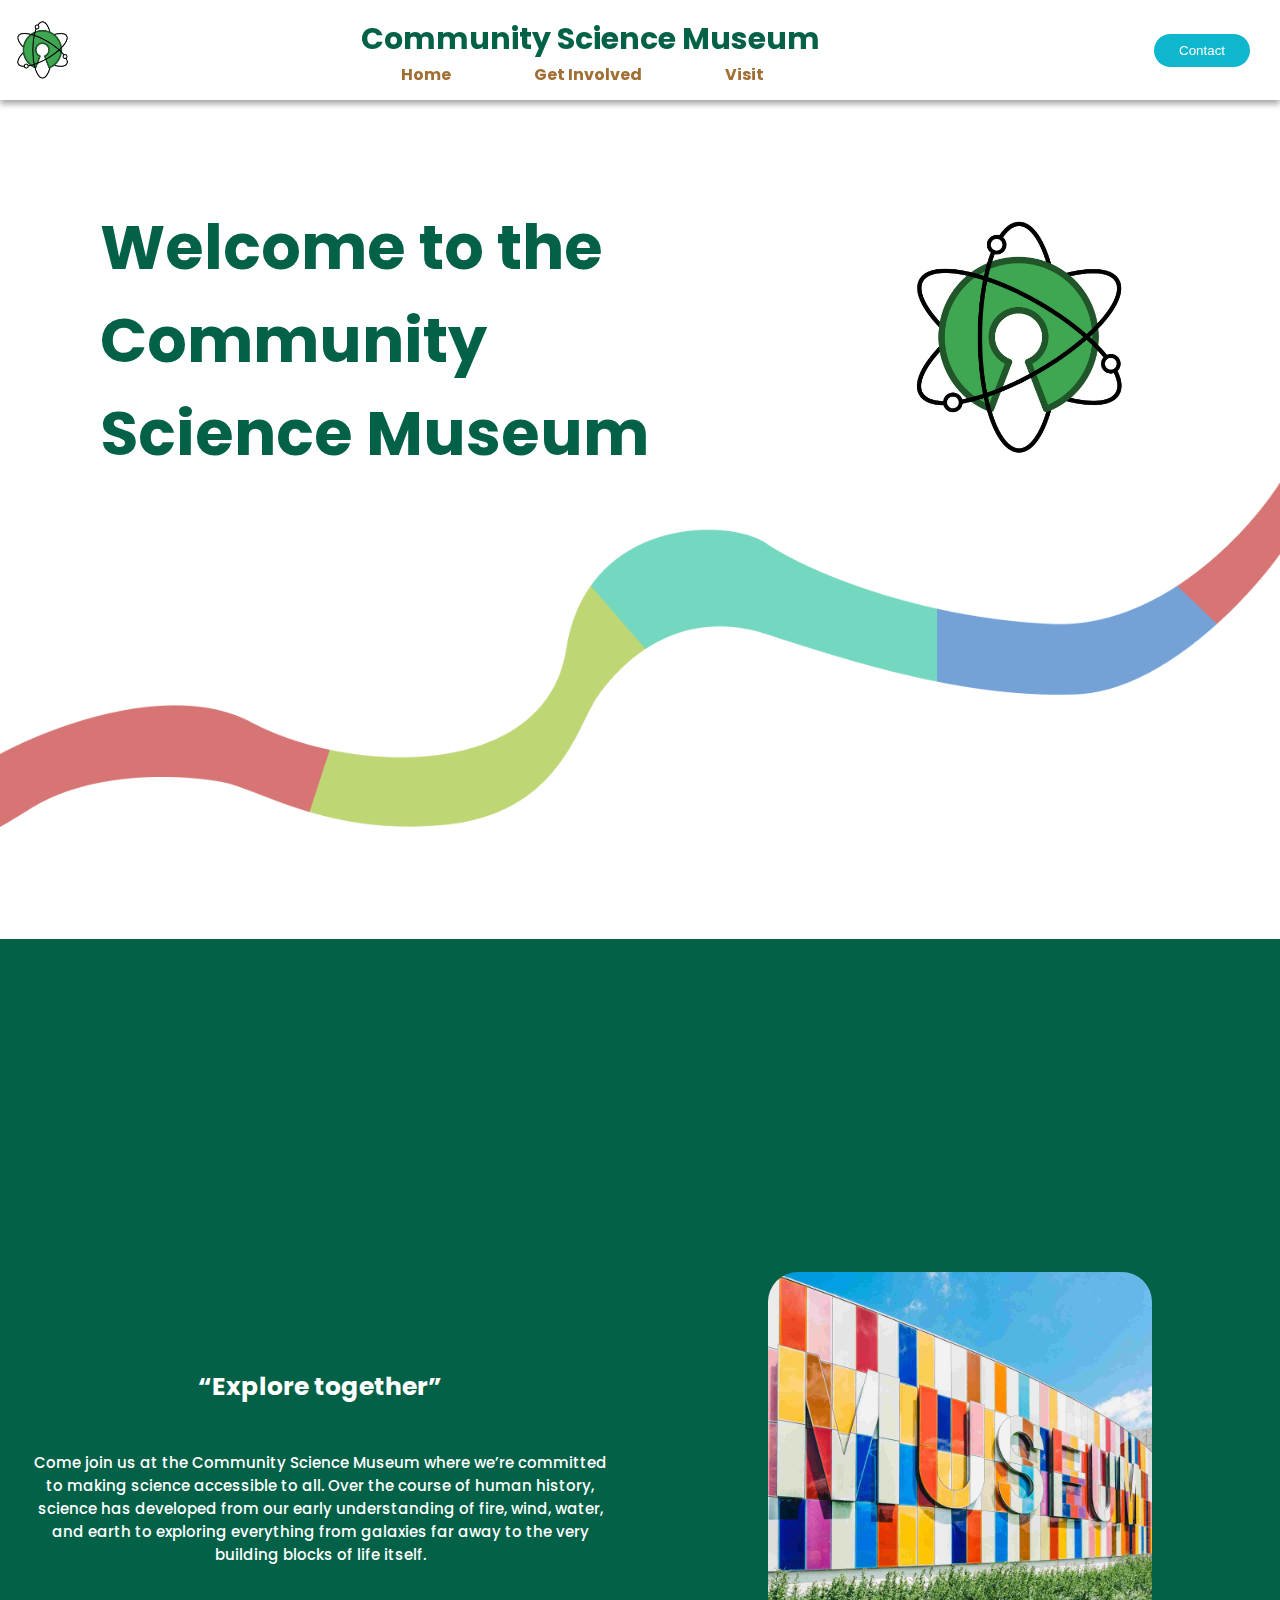
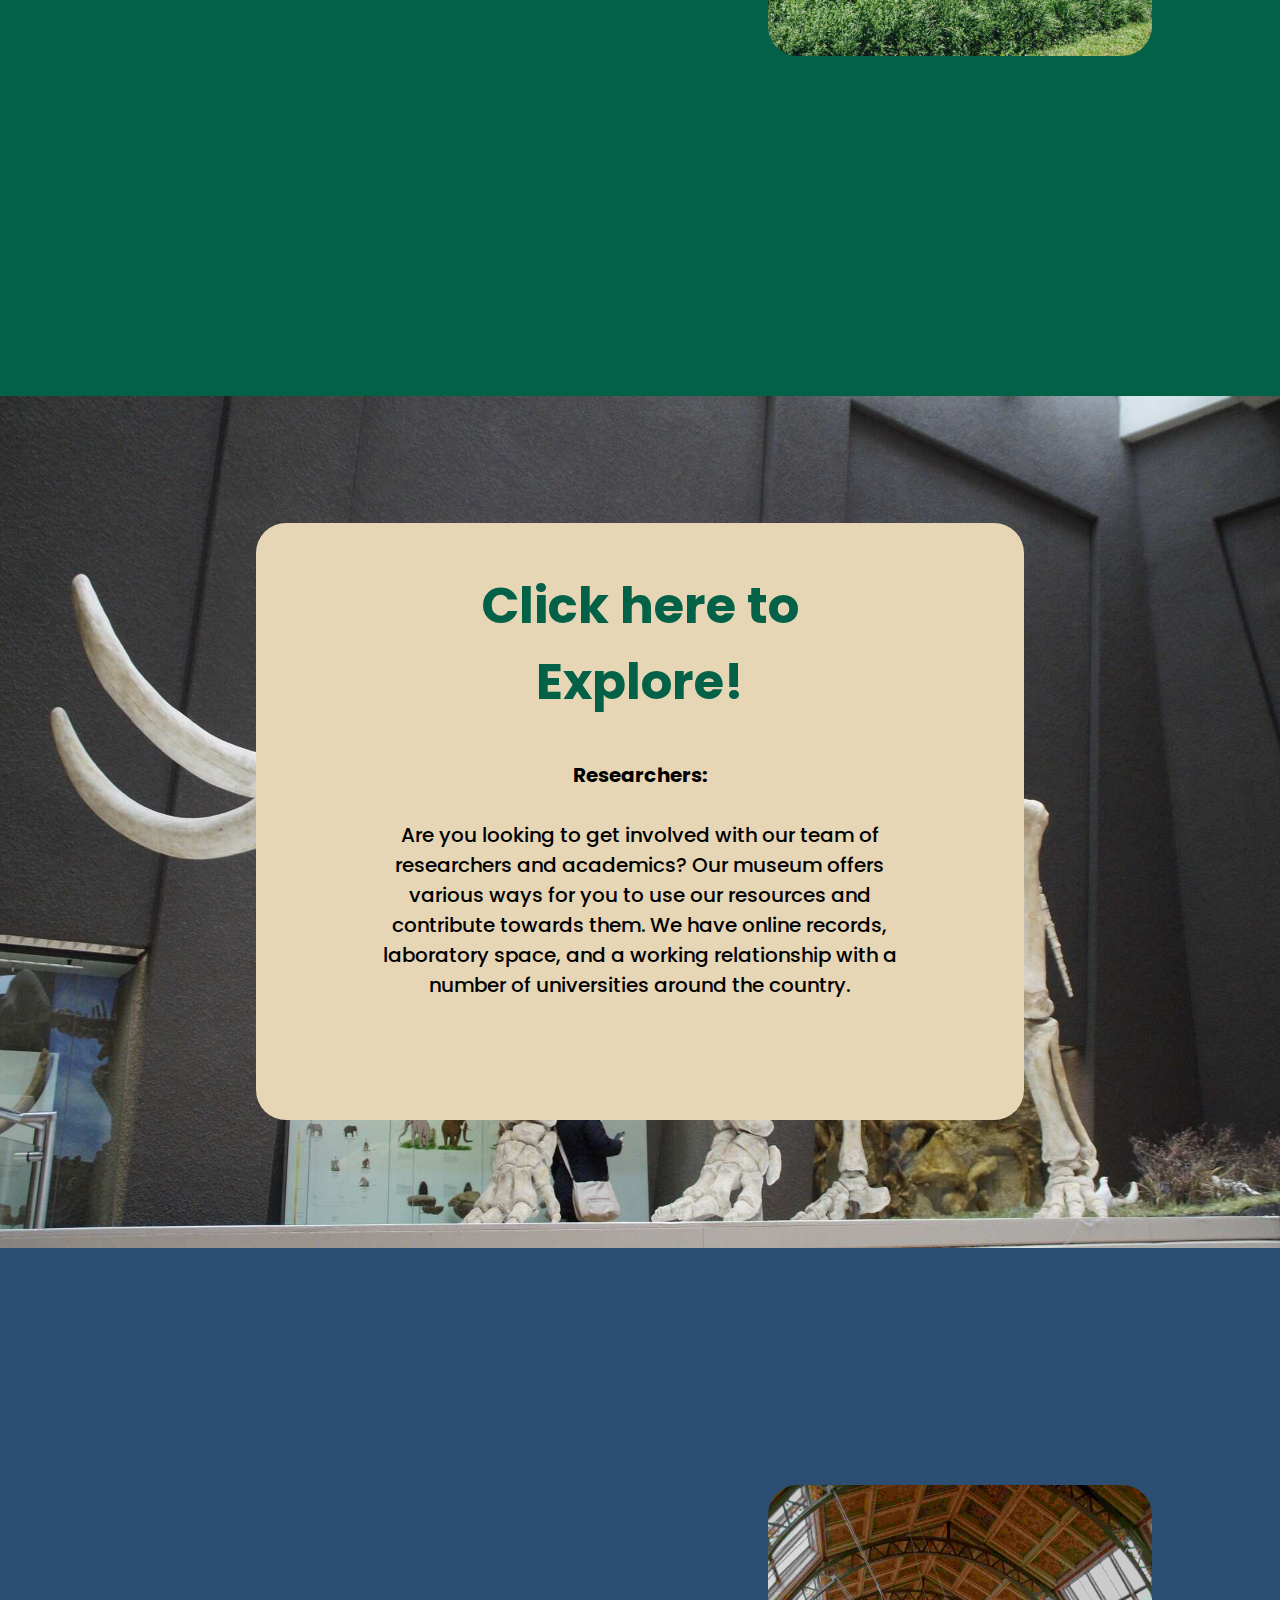
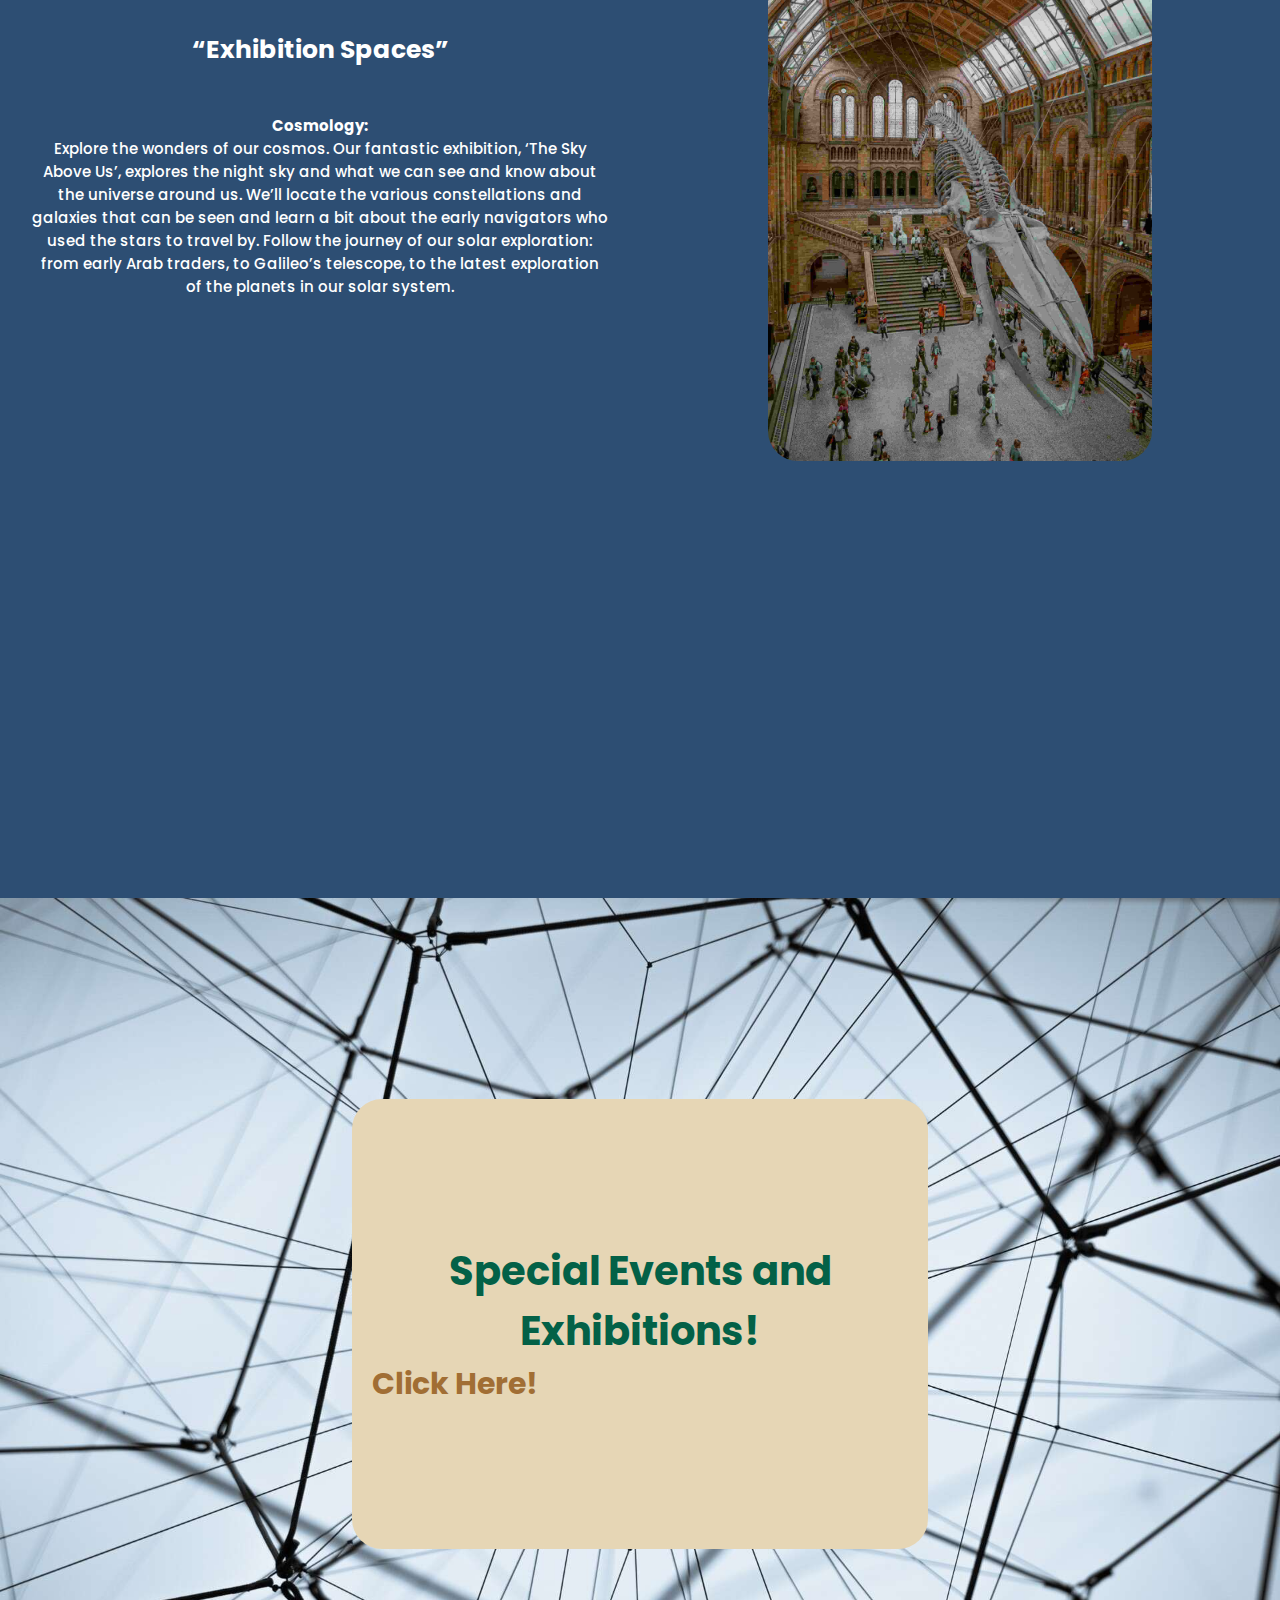
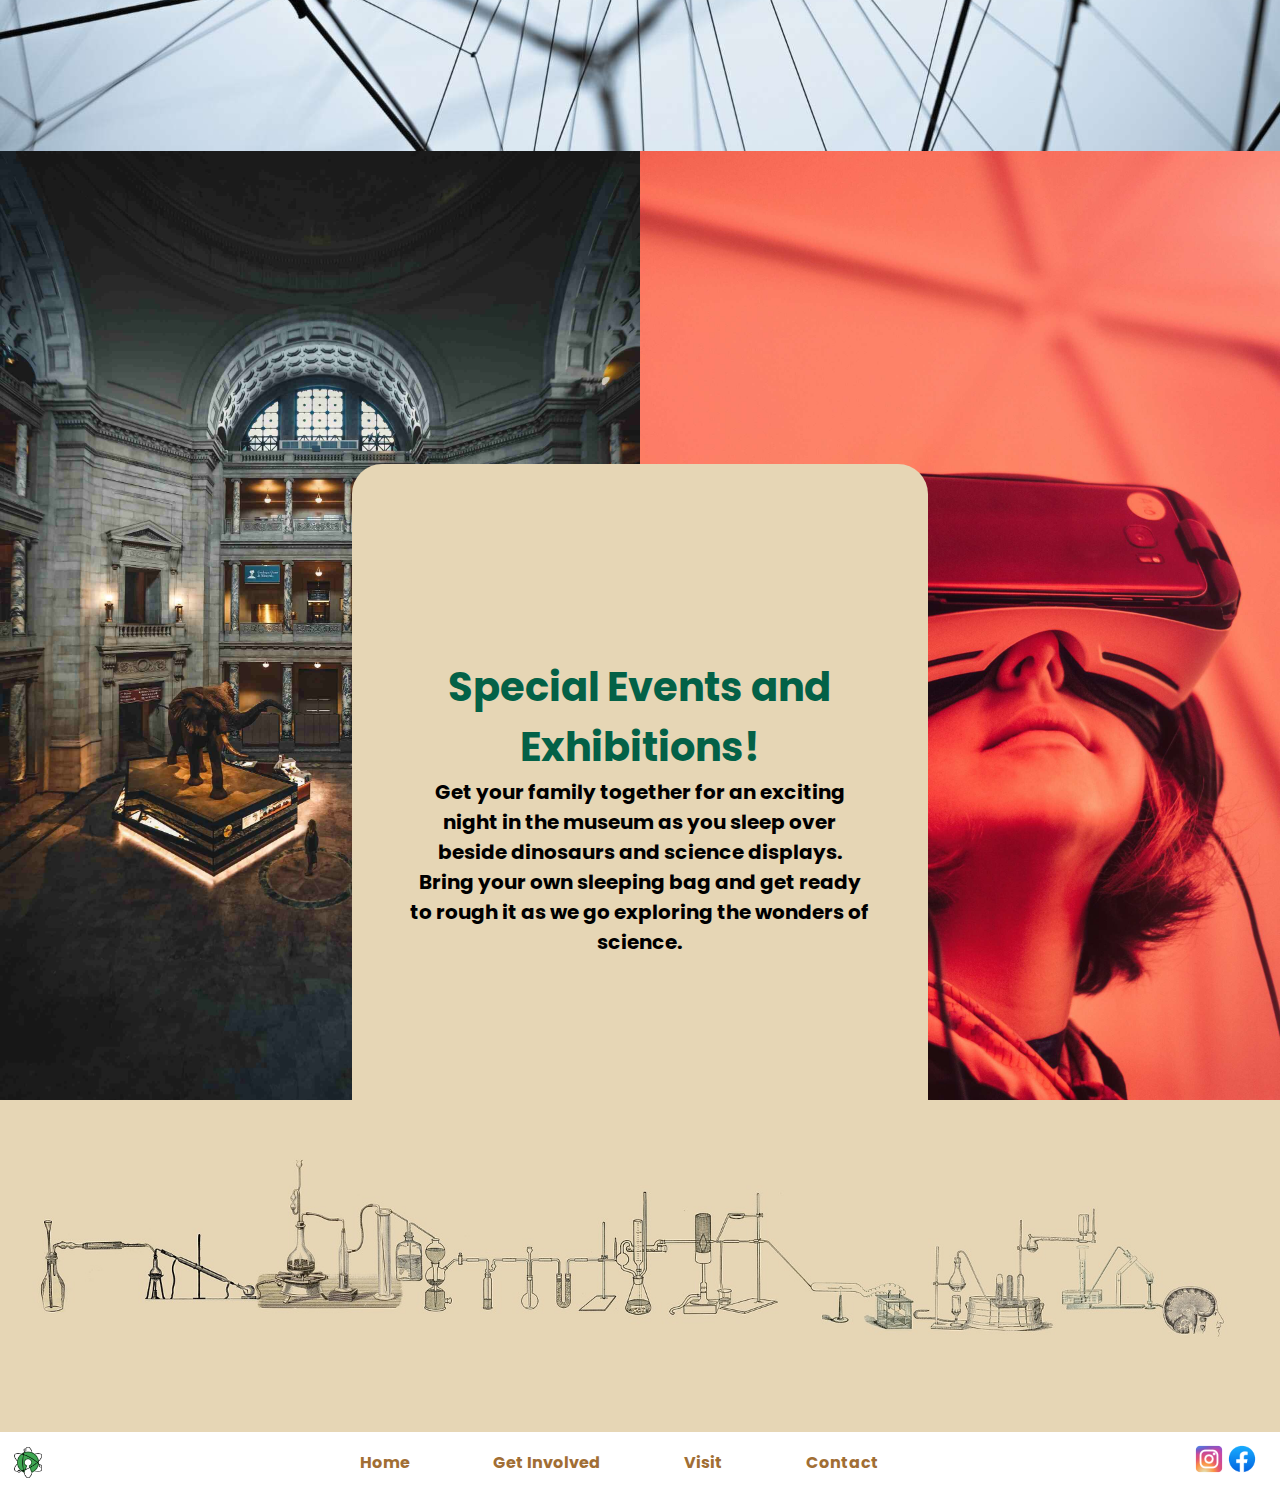
<file: index.html>
<!DOCTYPE html>
<html lang="en">
  <head>
    <link rel="preconnect" href="https://fonts.googleapis.com" />
    <link rel="preconnect" href="https://fonts.gstatic.com" crossorigin />
    <link
      href="https://fonts.googleapis.com/css2?family=Poppins:ital,wght@0,100;0,200;0,300;0,400;0,500;0,600;0,700;0,800;0,900;1,100;1,200;1,300;1,400;1,500;1,600;1,700;1,800;1,900&family=Roboto:ital,wght@0,100;0,300;0,400;0,500;0,700;0,900;1,100;1,300;1,400;1,500;1,700;1,900&display=swap"
      rel="stylesheet"
    />
    <meta charset="UTF-8" />
    <meta name="viewport" content="width=device-width, initial-scale=1.0" />
    <title>Home</title>
    <link rel="stylesheet" href="index.css" />
  </head>

  <body>
    <header>
      <input type="checkbox" id="menu-toggle" class="menu-toggle" />
      <label for="menu-toggle" class="menu-icon">
        <span></span>
        <span></span>
        <span></span>
      </label>

      <img
        class="logo"
        src="200kb-images/logo.jpg"
        alt="A green keyhole with two strings floating around it (Museum logo)"
      />
      <h1 class="header-text"><a href="index.html">Community Science Museum</a></h1>
      <nav>
        <h1 class="header-text2"><a href="index.html">Community Science Museum</a></h1>
        <ul class="nav-links">
          <li><a class="nav-text" href="index.html">Home</a></li>
          <li><a class="nav-text" href="get-involved.html">Get Involved</a></li>
          <li><a class="nav-text" href="visit.html">Visit</a></li>
          <li><a class="contact-text" href="contact.html">Contact</a></li>
        </ul>
      </nav>
      <a class="contact-button" href="contact.html"><button>Contact</button></a>
    </header>

    <div class="header-spacing"></div>
    <div class="top-page-grid">
      <div class="top-page-header-text">
        <h1>
          Welcome to the <br />
          Community <br />
          Science Museum
        </h1>
      </div>
      <div class="top-page-logo-container">
        <img
          class="top-page-logo"
          src="200kb-images/logo.jpg"
          alt="A green keyhole with two strings floating around it (Museum logo)"
        />
      </div>
    </div>

    <div class="color-worm-container">
      <img
        class="color-worm-pic"
        src="200kb-images/color-worm-pic-desktop.png"
        alt="A colorful line, looks like a worm covering the screen from side to side"
      />
    </div>

    <div class="green-background">
      <div class="exploretogheter-grid">
        <div class="exploretogheter-text-container">
          <h1 class="exploretogheter-header-text">“Explore together”</h1>
          <h2 class="exploretogheter-text">
            Come join us at the Community Science Museum where we’re committed to making science
            accessible to all. Over the course of human history, science has developed from our
            early understanding of fire, wind, water, and earth to exploring everything from
            galaxies far away to the very building blocks of life itself.
          </h2>
        </div>
        <div class="exploretogheter-pic-container">
          <img
            class="exploretogheter-pic"
            src="200kb-images/scott-webb-102825.jpg"
            alt="A picture of the museum walls in its colorful oval shape"
          />
        </div>
      </div>
    </div>

    <div class="mammoth-container">
      <img
        class="mammoth-pic"
        src="200kb-images/mammoth-1257288_1920.jpg"
        alt="A picture of a sceleton from a dead dinosaur inside a museum"
      />
      <div class="mammoth-overlay-box">
        <div class="mammoth-text-container">
          <h1 class="mammoth-header-text">
            <a class="mammoth-header-text-click" href="explore.html">
              Click here to <br />
              Explore!
            </a>
          </h1>
          <h2 class="mammoth-text">
            <span class="bold">Researchers:</span><br /><br />

            Are you looking to get involved with our team of researchers and academics? Our museum
            offers various ways for you to use our resources and contribute towards them. We have
            online records, laboratory space, and a working relationship with a number of
            universities around the country.
          </h2>
        </div>
      </div>
    </div>

    <div class="blue-background">
      <div class="exhibition-grid">
        <div class="exhibition-text-container">
          <h1 class="exhibition-header-text">“Exhibition Spaces”</h1>
          <h2 class="exhibition-text">
            <span class="bold"> Cosmology:</span><br />
            Explore the wonders of our cosmos. Our fantastic exhibition, ‘The Sky Above Us’,
            explores the night sky and what we can see and know about the universe around us. We’ll
            locate the various constellations and galaxies that can be seen and learn a bit about
            the early navigators who used the stars to travel by. Follow the journey of our solar
            exploration: from early Arab traders, to Galileo’s telescope, to the latest exploration
            of the planets in our solar system.<br /><br />
          </h2>
        </div>
        <div class="exhibition-pic-container">
          <img
            class="exhibition-pic"
            src="200kb-images/toa-heftiba-412579.jpg"
            alt="A picture of the museum walls in its colorful oval shape"
          />
        </div>
      </div>
    </div>

    <div class="special-events-background-container">
      <div class="special-events-overlay-box">
        <h2 class="special-events-text">Special Events and Exhibitions!</h2>
        <a class="click-here-button" href="special-events.html">Click Here!</a>
      </div>
      <div class="special-events-pic-container">
        <img
          class="special-events-pic"
          src="200kb-images/william-bout-264826.jpg"
          alt="A white picture. A structure made out of a lot of black strings."
        />
      </div>
    </div>

    <div class="night-museum-container">
      <div class="night-museum-overlay-box">
        <h1 class="night-museum-header-text">Special Events and Exhibitions!</h1>
        <h2 class="night-museum-text">
          Get your family together for an exciting night in the museum as you sleep over beside
          dinosaurs and science displays. Bring your own sleeping bag and get ready to rough it as
          we go exploring the wonders of science.
        </h2>
      </div>
      <div class="night-museum-grid">
        <div class="elephant-pic-container">
          <img
            class="elephant-pic"
            src="200kb-images/roberto-nickson-396152.jpg"
            alt="A elephant standing proud on a pedestal inside a museum."
          />
        </div>
        <div class=".red-pic-container">
          <img
            class="red-pic"
            src="200kb-images/samuel-zeller-158996.jpg"
            alt="A red photo of a girl with VR-glasses on."
          />
        </div>
      </div>
    </div>

    <div class="last-picture-container">
      <img
        class="last-pic"
        src="200kb-images/lab-512503_1920.jpg"
        alt="A long picture stretching across the screen. Showing a lot of tubes going into glass. Carrying liquid."
      />
    </div>
  </body>
  <footer>
    <img
      class="logo"
      src="200kb-images/logo.jpg"
      alt="A green keyhole with two strings floating around it"
    />
    <nav>
      <ul class="nav-links">
        <li><a href="index.html">Home</a></li>
        <li><a href="get-involved.html">Get Involved</a></li>
        <li><a href="visit.html">Visit</a></li>
        <li><a href="contact.html">Contact</a></li>
      </ul>
    </nav>
    <div class="socials-footer">
      <img class="instagram" src="200kb-images/instagram.png" alt="Instagram logo" />
      <img class="facebook" src="200kb-images/Facebook.png" alt="Facebook logo" />
    </div>
  </footer>
</html>
</file>
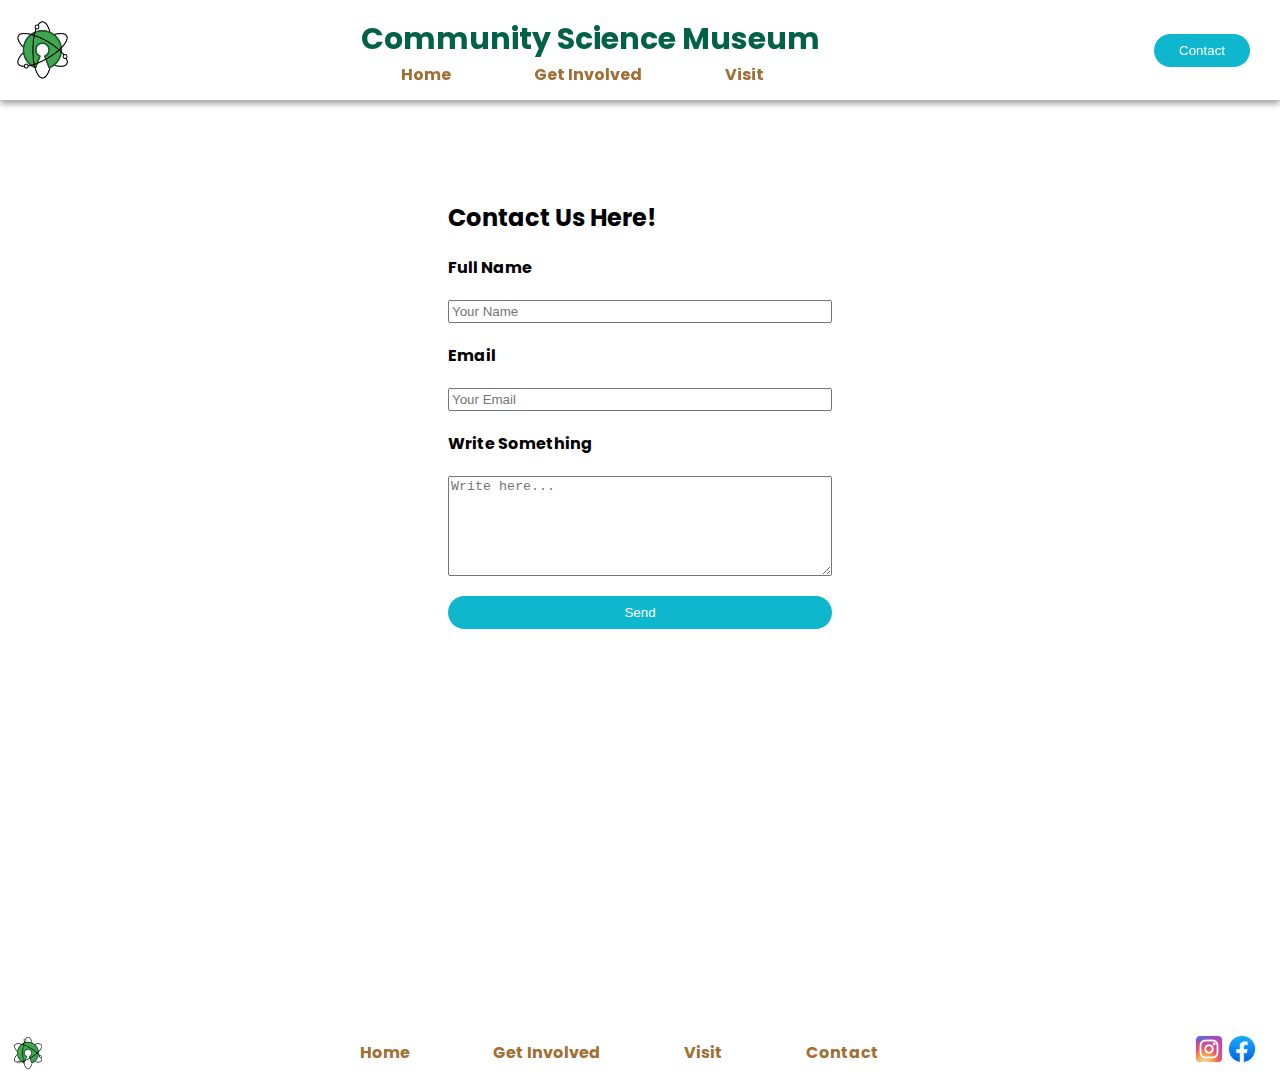
<file: contact.html>
<!DOCTYPE html>
<html lang="en">
  <head>
    <link rel="preconnect" href="https://fonts.googleapis.com" />
    <link rel="preconnect" href="https://fonts.gstatic.com" crossorigin />
    <link
      href="https://fonts.googleapis.com/css2?family=Poppins:ital,wght@0,100;0,200;0,300;0,400;0,500;0,600;0,700;0,800;0,900;1,100;1,200;1,300;1,400;1,500;1,600;1,700;1,800;1,900&family=Roboto:ital,wght@0,100;0,300;0,400;0,500;0,700;0,900;1,100;1,300;1,400;1,500;1,700;1,900&display=swap"
      rel="stylesheet"
    />
    <meta charset="UTF-8" />
    <meta name="viewport" content="width=device-width, initial-scale=1.0" />
    <title>Contact</title>
    <link rel="stylesheet" href="contact.css" />
  </head>

  <body>
    <header>
      <input type="checkbox" id="menu-toggle" class="menu-toggle" />
      <label for="menu-toggle" class="menu-icon">
        <span></span>
        <span></span>
        <span></span>
      </label>

      <img
        class="logo"
        src="200kb-images/logo.jpg"
        alt="A green keyhole with two strings floating around it (Museum logo)"
      />
      <h1 class="header-text"><a href="index.html">Community Science Museum</a></h1>
      <nav>
        <h1 class="header-text2"><a href="index.html">Community Science Museum</a></h1>
        <ul class="nav-links">
          <li><a class="nav-text" href="index.html">Home</a></li>
          <li><a class="nav-text" href="get-involved.html">Get Involved</a></li>
          <li><a class="nav-text" href="visit.html">Visit</a></li>
          <li><a class="contact-text" href="contact.html">Contact</a></li>
        </ul>
      </nav>
      <a class="contact-button" href="contact.html"><button>Contact</button></a>
    </header>

    <div class="header-spacing"></div>

    <div class="form-wrapper">
      <form class="contact-form">
        <h2>Contact Us Here!</h2>
        <label for="name">Full Name</label>
        <input type="text" id="name" name="name" placeholder="Your Name" required />

        <label for="email">Email</label>
        <input type="email" id="email" name="email" placeholder="Your Email" required />

        <label for="message">Write Something</label>
        <textarea id="message" name="message" placeholder="Write here..." required></textarea>

        <button type="submit">Send</button>
      </form>
    </div>

    <div class="footer-spacing"></div>
  </body>
  <footer>
    <img
      class="logo"
      src="200kb-images/logo.jpg"
      alt="A green keyhole with two strings floating around it"
    />
    <nav>
      <ul class="nav-links">
        <li><a href="home.html">Home</a></li>
        <li><a href="get-involved.html">Get Involved</a></li>
        <li><a href="visit.html">Visit</a></li>
        <li><a href="contact.html">Contact</a></li>
      </ul>
    </nav>
    <div class="socials-footer">
      <img class="instagram" src="200kb-images/instagram.png" alt="Instagram logo" />
      <img class="facebook" src="200kb-images/Facebook.png" alt="Facebook logo" />
    </div>
  </footer>
</html>
</file>
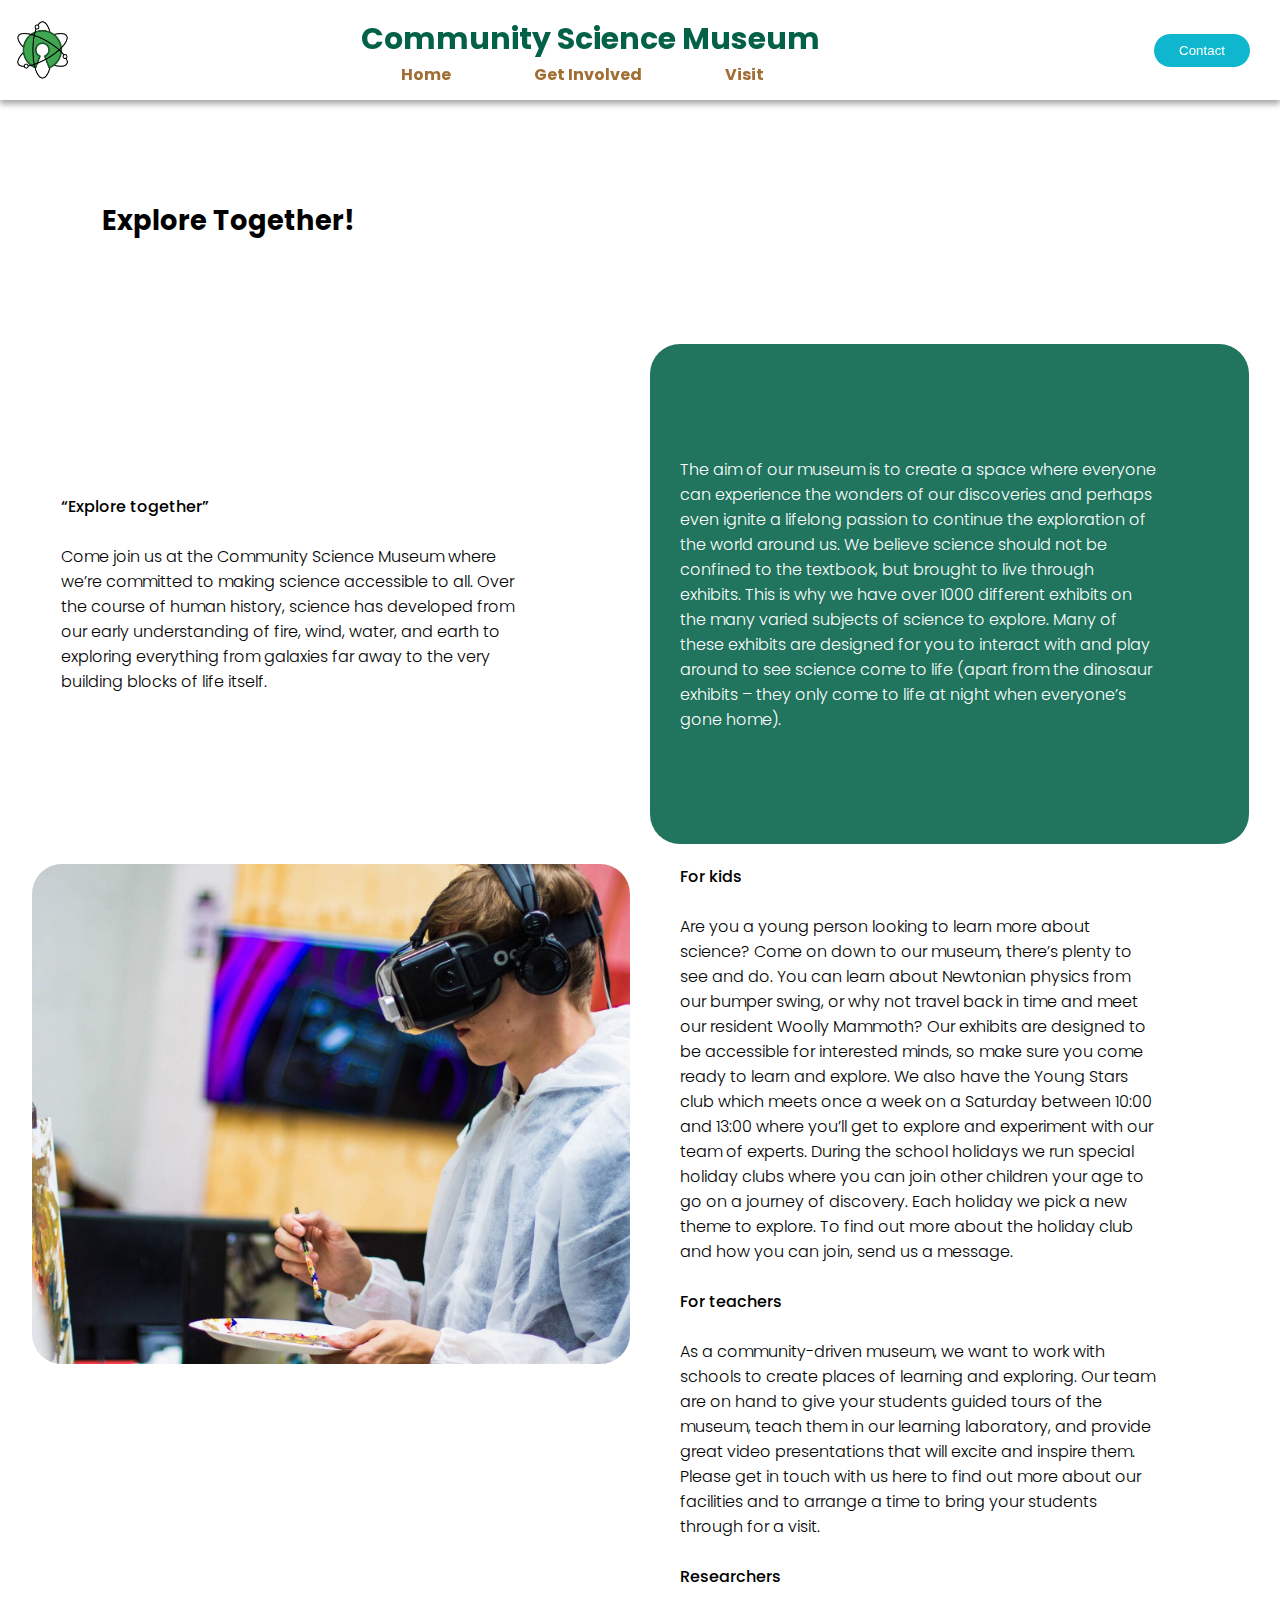
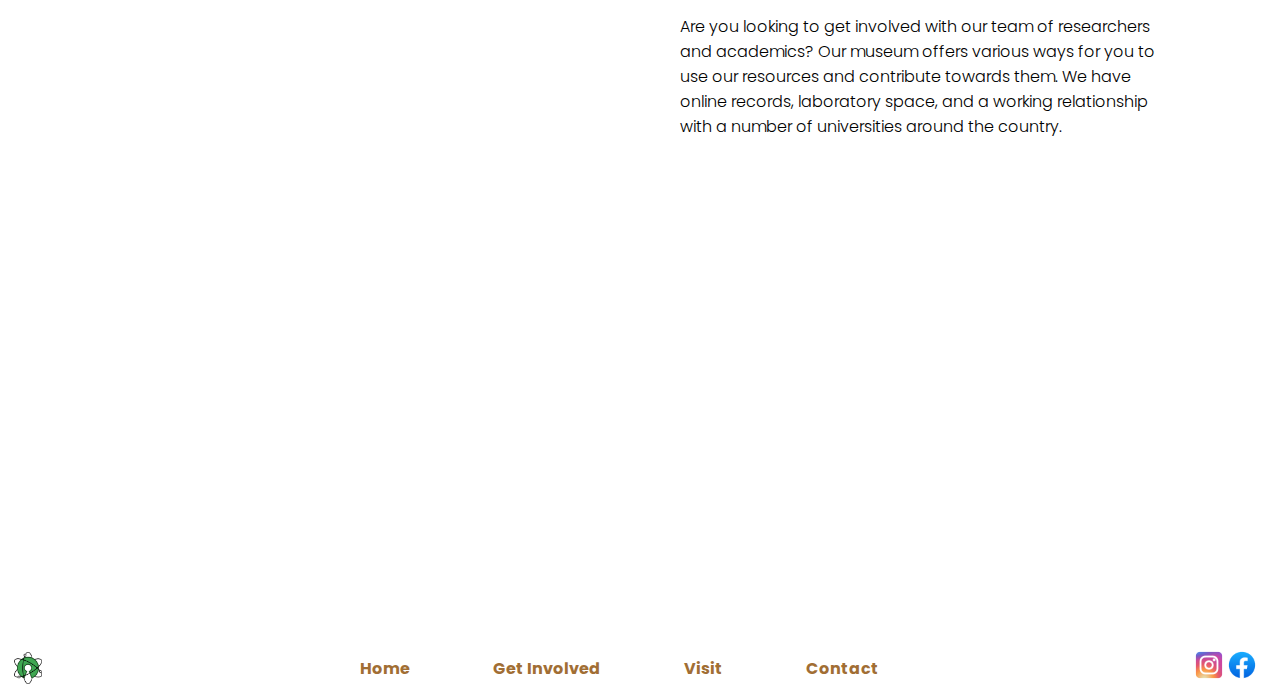
<file: explore.html>
<!DOCTYPE html>
<html lang="en">
  <head>
    <link rel="preconnect" href="https://fonts.googleapis.com" />
    <link rel="preconnect" href="https://fonts.gstatic.com" crossorigin />
    <link
      href="https://fonts.googleapis.com/css2?family=Poppins:ital,wght@0,100;0,200;0,300;0,400;0,500;0,600;0,700;0,800;0,900;1,100;1,200;1,300;1,400;1,500;1,600;1,700;1,800;1,900&family=Roboto:ital,wght@0,100;0,300;0,400;0,500;0,700;0,900;1,100;1,300;1,400;1,500;1,700;1,900&display=swap"
      rel="stylesheet"
    />
    <meta charset="UTF-8" />
    <meta name="viewport" content="width=device-width, initial-scale=1.0" />
    <title>Explore Together!</title>
    <link rel="stylesheet" href="explore.css" />
  </head>

  <body>
    <header>
      <input type="checkbox" id="menu-toggle" class="menu-toggle" />
      <label for="menu-toggle" class="menu-icon">
        <span></span>
        <span></span>
        <span></span>
      </label>

      <img
        class="logo"
        src="200kb-images/logo.jpg"
        alt="A green keyhole with two strings floating around it (Museum logo)"
      />
      <h1 class="header-text"><a href="index.html">Community Science Museum</a></h1>
      <nav>
        <h1 class="header-text2"><a href="index.html">Community Science Museum</a></h1>
        <ul class="nav-links">
          <li><a class="nav-text" href="index.html">Home</a></li>
          <li><a class="nav-text" href="get-involved.html">Get Involved</a></li>
          <li><a class="nav-text" href="visit.html">Visit</a></li>
          <li><a class="contact-text" href="contact.html">Contact</a></li>
        </ul>
      </nav>
      <a class="contact-button" href="contact.html"><button>Contact</button></a>
    </header>

    <div class="header-spacing"></div>
    <div class="body-header-text-container">
      <h1 class="body-header-text">Explore Together!</h1>
    </div>
    <div class="green-box-1">
      <div class="green-box-1-text-container">
        <h2 class="green-box-1-text">
          <span class="strong-text">“Explore together” </span> <br />
          <br />
          Come join us at the Community Science Museum where we’re committed to making science
          accessible to all. Over the course of human history, science has developed from our early
          understanding of fire, wind, water, and earth to exploring everything from galaxies far
          away to the very building blocks of life itself.
        </h2>
      </div>
    </div>
    <div class="box-grid">
      <div class="white-box-1">
        <div class="white-box-1-text-container">
          <h2 class="white-box-1-text">
            <span class="strong-text">“Explore together” </span> <br />
            <br />
            Come join us at the Community Science Museum where we’re committed to making science
            accessible to all. Over the course of human history, science has developed from our
            early understanding of fire, wind, water, and earth to exploring everything from
            galaxies far away to the very building blocks of life itself.
          </h2>
        </div>
      </div>

      <div class="green-box-2">
        <div class="green-box-2-text-container">
          <h2 class="green-box-2-text">
            The aim of our museum is to create a space where everyone can experience the wonders of
            our discoveries and perhaps even ignite a lifelong passion to continue the exploration
            of the world around us. We believe science should not be confined to the textbook, but
            brought to live through exhibits. This is why we have over 1000 different exhibits on
            the many varied subjects of science to explore. Many of these exhibits are designed for
            you to interact with and play around to see science come to life (apart from the
            dinosaur exhibits – they only come to life at night when everyone’s gone home).
          </h2>
        </div>
      </div>

      <div class="picture-2-container">
        <img
          class="picture-2"
          src="200kb-images/billetto-editorial-334686.jpg"
          alt="A man using VR-googles while painting in real life."
        />
      </div>

      <div class="white-box-2">
        <div class="white-box-2-text-container">
          <h2 class="white-box-2-text">
            <span class="strong-text">For kids</span> <br />
            <br />
            Are you a young person looking to learn more about science? Come on down to our museum,
            there’s plenty to see and do. You can learn about Newtonian physics from our bumper
            swing, or why not travel back in time and meet our resident Woolly Mammoth? Our exhibits
            are designed to be accessible for interested minds, so make sure you come ready to learn
            and explore. We also have the Young Stars club which meets once a week on a Saturday
            between 10:00 and 13:00 where you’ll get to explore and experiment with our team of
            experts. During the school holidays we run special holiday clubs where you can join
            other children your age to go on a journey of discovery. Each holiday we pick a new
            theme to explore. To find out more about the holiday club and how you can join, send us
            a message. <br />
            <br />
            <span class="strong-text">For teachers</span> <br />
            <br />
            As a community-driven museum, we want to work with schools to create places of learning
            and exploring. Our team are on hand to give your students guided tours of the museum,
            teach them in our learning laboratory, and provide great video presentations that will
            excite and inspire them. Please get in touch with us here to find out more about our
            facilities and to arrange a time to bring your students through for a visit. <br />
            <br />
            <span class="strong-text">Researchers</span> <br />
            <br />
            Are you looking to get involved with our team of researchers and academics? Our museum
            offers various ways for you to use our resources and contribute towards them. We have
            online records, laboratory space, and a working relationship with a number of
            universities around the country.
          </h2>
        </div>
      </div>
    </div>

    <div class="box-grid-container">
      <div class="yellow-box-1">
        <div class="yellow-box-1-text-container">
          <h2 class="yellow-box-1-text">
            The aim of our museum is to create a space where everyone can experience the wonders of
            our discoveries and perhaps even ignite a lifelong passion to continue the exploration
            of the world around us. We believe science should not be confined to the textbook, but
            brought to live through exhibits. This is why we have over 1000 different exhibits on
            the many varied subjects of science to explore. Many of these exhibits are designed for
            you to interact with and play around to see science come to life (apart from the
            dinosaur exhibits – they only come to life at night when everyone’s gone home).
          </h2>
        </div>
      </div>

      <div class="green-box-3">
        <div class="green-box-3-text-container">
          <h2 class="green-box-3-text">
            <span class="strong-text">For kids</span> <br />
            <br />
            Are you a young person looking to learn more about science? Come on down to our museum,
            there’s plenty to see and do. You can learn about Newtonian physics from our bumper
            swing, or why not travel back in time and meet our resident Woolly Mammoth? Our exhibits
            are designed to be accessible for interested minds, so make sure you come ready to learn
            and explore. We also have the Young Stars club which meets once a week on a Saturday
            between 10:00 and 13:00 where you’ll get to explore and experiment with our team of
            experts. During the school holidays we run special holiday clubs where you can join
            other children your age to go on a journey of discovery. Each holiday we pick a new
            theme to explore. To find out more about the holiday club and how you can join, send us
            a message. <br />
            <br />
            <span class="strong-text">For teachers</span> <br />
            <br />
            As a community-driven museum, we want to work with schools to create places of learning
            and exploring. Our team are on hand to give your students guided tours of the museum,
            teach them in our learning laboratory, and provide great video presentations that will
            excite and inspire them. Please get in touch with us here to find out more about our
            facilities and to arrange a time to bring your students through for a visit. <br />
            <br />
            <span class="strong-text">Researchers</span> <br />
            <br />
            Are you looking to get involved with our team of researchers and academics? Our museum
            offers various ways for you to use our resources and contribute towards them. We have
            online records, laboratory space, and a working relationship with a number of
            universities around the country.
          </h2>
        </div>
        <div class="picture-container">
          <img
            class="picture"
            src="200kb-images/scientific-2-2040795_1280.png"
            alt="A wommen
          staring into a machine with black googles on."
          />
        </div>
      </div>
    </div>

    <div class="footer-spacing"></div>
  </body>
  <footer>
    <img
      class="logo"
      src="200kb-images/logo.jpg"
      alt="A green keyhole with two strings floating around it"
    />
    <nav>
      <ul class="nav-links">
        <li><a href="index.html">Home</a></li>
        <li><a href="get-involved.html">Get Involved</a></li>
        <li><a href="visit.html">Visit</a></li>
        <li><a href="contact.html">Contact</a></li>
      </ul>
    </nav>
    <div class="socials-footer">
      <img class="instagram" src="200kb-images/instagram.png" alt="Instagram logo" />
      <img class="facebook" src="200kb-images/Facebook.png" alt="Facebook logo" />
    </div>
  </footer>
</html>
</file>
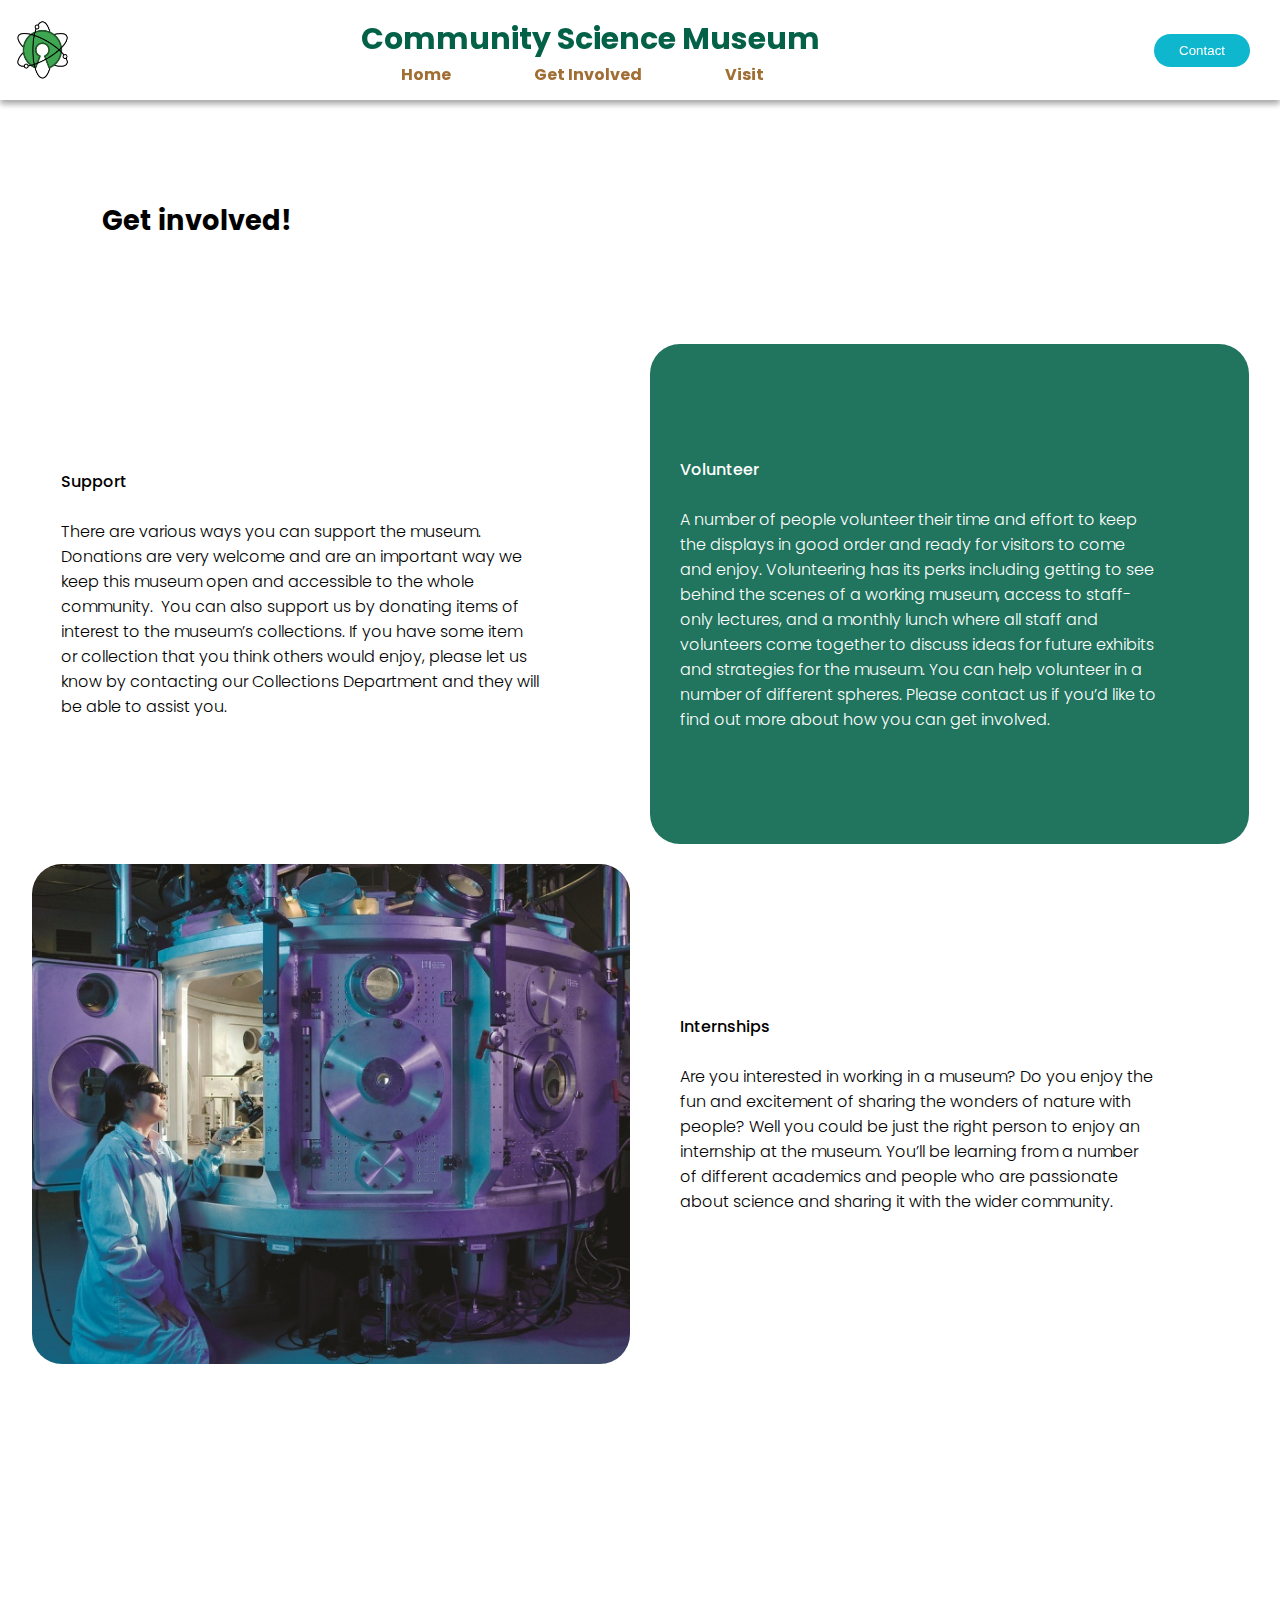
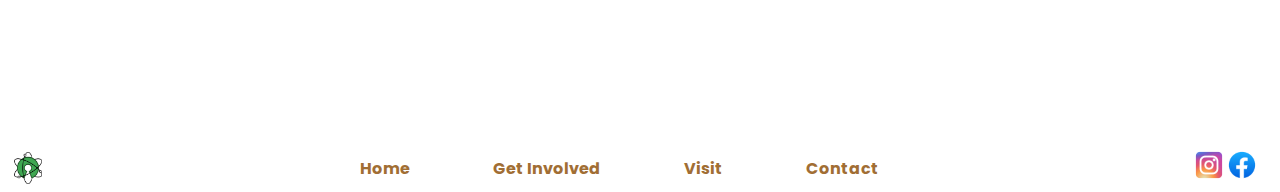
<file: get-involved.html>
<!DOCTYPE html>
<html lang="en">
  <head>
    <link rel="preconnect" href="https://fonts.googleapis.com" />
    <link rel="preconnect" href="https://fonts.gstatic.com" crossorigin />
    <link
      href="https://fonts.googleapis.com/css2?family=Poppins:ital,wght@0,100;0,200;0,300;0,400;0,500;0,600;0,700;0,800;0,900;1,100;1,200;1,300;1,400;1,500;1,600;1,700;1,800;1,900&family=Roboto:ital,wght@0,100;0,300;0,400;0,500;0,700;0,900;1,100;1,300;1,400;1,500;1,700;1,900&display=swap"
      rel="stylesheet"
    />
    <meta charset="UTF-8" />
    <meta name="viewport" content="width=device-width, initial-scale=1.0" />
    <title>Get Involved</title>
    <link rel="stylesheet" href="get-involved.css" />
  </head>

  <body>
    <header>
      <input type="checkbox" id="menu-toggle" class="menu-toggle" />
      <label for="menu-toggle" class="menu-icon">
        <span></span>
        <span></span>
        <span></span>
      </label>

      <img
        class="logo"
        src="200kb-images/logo.jpg"
        alt="A green keyhole with two strings floating around it (Museum logo)"
      />
      <h1 class="header-text"><a href="index.html">Community Science Museum</a></h1>
      <nav>
        <h1 class="header-text2"><a href="index.html">Community Science Museum</a></h1>
        <ul class="nav-links">
          <li><a class="nav-text" href="index.html">Home</a></li>
          <li><a class="nav-text" href="get-involved.html">Get Involved</a></li>
          <li><a class="nav-text" href="visit.html">Visit</a></li>
          <li><a class="contact-text" href="contact.html">Contact</a></li>
        </ul>
      </nav>
      <a class="contact-button" href="contact.html"><button>Contact</button></a>
    </header>

    <div class="header-spacing"></div>
    <div class="body-header-text-container">
      <h1 class="body-header-text">Get involved!</h1>
    </div>
    <div class="green-box-1">
      <div class="green-box-1-text-container">
        <h2 class="green-box-1-text">
          <span class="strong-text">Support  </span> <br />
          <br />
          There are various ways you can support the museum. Donations are very welcome and are an
          important way we keep this museum open and accessible to the whole community.  You can
          also support us by donating items of interest to the museum’s collections. If you have
          some item or collection that you think others would enjoy, please let us know by
          contacting our Collections Department and they will be able to assist you.
        </h2>
      </div>
    </div>
    <div class="box-grid">
      <div class="white-box-1">
        <div class="white-box-1-text-container">
          <h2 class="white-box-1-text">
            <span class="strong-text">Support  </span> <br />
            <br />
            There are various ways you can support the museum. Donations are very welcome and are an
            important way we keep this museum open and accessible to the whole community.  You can
            also support us by donating items of interest to the museum’s collections. If you have
            some item or collection that you think others would enjoy, please let us know by
            contacting our Collections Department and they will be able to assist you.
          </h2>
        </div>
      </div>

      <div class="green-box-2">
        <div class="green-box-2-text-container">
          <h2 class="green-box-2-text">
            <span class="strong-text">Volunteer</span> <br />
            <br />
            A number of people volunteer their time and effort to keep the displays in good order
            and ready for visitors to come and enjoy. Volunteering has its perks including getting
            to see behind the scenes of a working museum, access to staff-only lectures, and a
            monthly lunch where all staff and volunteers come together to discuss ideas for future
            exhibits and strategies for the museum. You can help volunteer in a number of different
            spheres. Please contact us if you’d like to find out more about how you can get
            involved.
          </h2>
        </div>
      </div>

      <div class="picture-2-container">
        <img
          class="picture-2"
          src="200kb-images/scientific-2-2040795_1280.png"
          alt="A wommen staring into a machine with black googles on."
        />
      </div>

      <div class="white-box-2">
        <div class="white-box-2-text-container">
          <h2 class="white-box-2-text">
            <span class="strong-text">Internships</span> <br />
            <br />
            Are you interested in working in a museum? Do you enjoy the fun and excitement of
            sharing the wonders of nature with people? Well you could be just the right person to
            enjoy an internship at the museum. You’ll be learning from a number of different
            academics and people who are passionate about science and sharing it with the wider
            community.
          </h2>
        </div>
      </div>
    </div>

    <div class="box-grid-container">
      <div class="yellow-box-1">
        <div class="yellow-box-1-text-container">
          <h2 class="yellow-box-1-text">
            <span class="strong-text">Internships</span> <br />
            <br />
            Are you interested in working in a museum? Do you enjoy the fun and excitement of
            sharing the wonders of nature with people? Well you could be just the right person to
            enjoy an internship at the museum. You’ll be learning from a number of different
            academics and people who are passionate about science and sharing it with the wider
            community.
          </h2>
        </div>
      </div>

      <div class="green-box-3">
        <div class="green-box-3-text-container">
          <h2 class="green-box-3-text">
            <span class="strong-text">Volunteer</span> <br />
            <br />
            A number of people volunteer their time and effort to keep the displays in good order
            and ready for visitors to come and enjoy. Volunteering has its perks including getting
            to see behind the scenes of a working museum, access to staff-only lectures, and a
            monthly lunch where all staff and volunteers come together to discuss ideas for future
            exhibits and strategies for the museum. You can help volunteer in a number of different
            spheres. Please contact us if you’d like to find out more about how you can get
            involved.
          </h2>
        </div>
        <div class="picture-container">
          <img class="picture" src="200kb-images/scientific-2-2040795_1280.png" alt="A wommen
          staring into a machine with black googles on."" />
        </div>
      </div>
    </div>

    <div class="footer-spacing"></div>
  </body>
  <footer>
    <img
      class="logo"
      src="200kb-images/logo.jpg"
      alt="A green keyhole with two strings floating around it"
    />
    <nav>
      <ul class="nav-links">
        <li><a href="index.html">Home</a></li>
        <li><a href="get-involved.html">Get Involved</a></li>
        <li><a href="visit.html">Visit</a></li>
        <li><a href="contact.html">Contact</a></li>
      </ul>
    </nav>
    <div class="socials-footer">
      <img class="instagram" src="200kb-images/instagram.png" alt="Instagram logo" />
      <img class="facebook" src="200kb-images/Facebook.png" alt="Facebook logo" />
    </div>
  </footer>
</html>
</file>
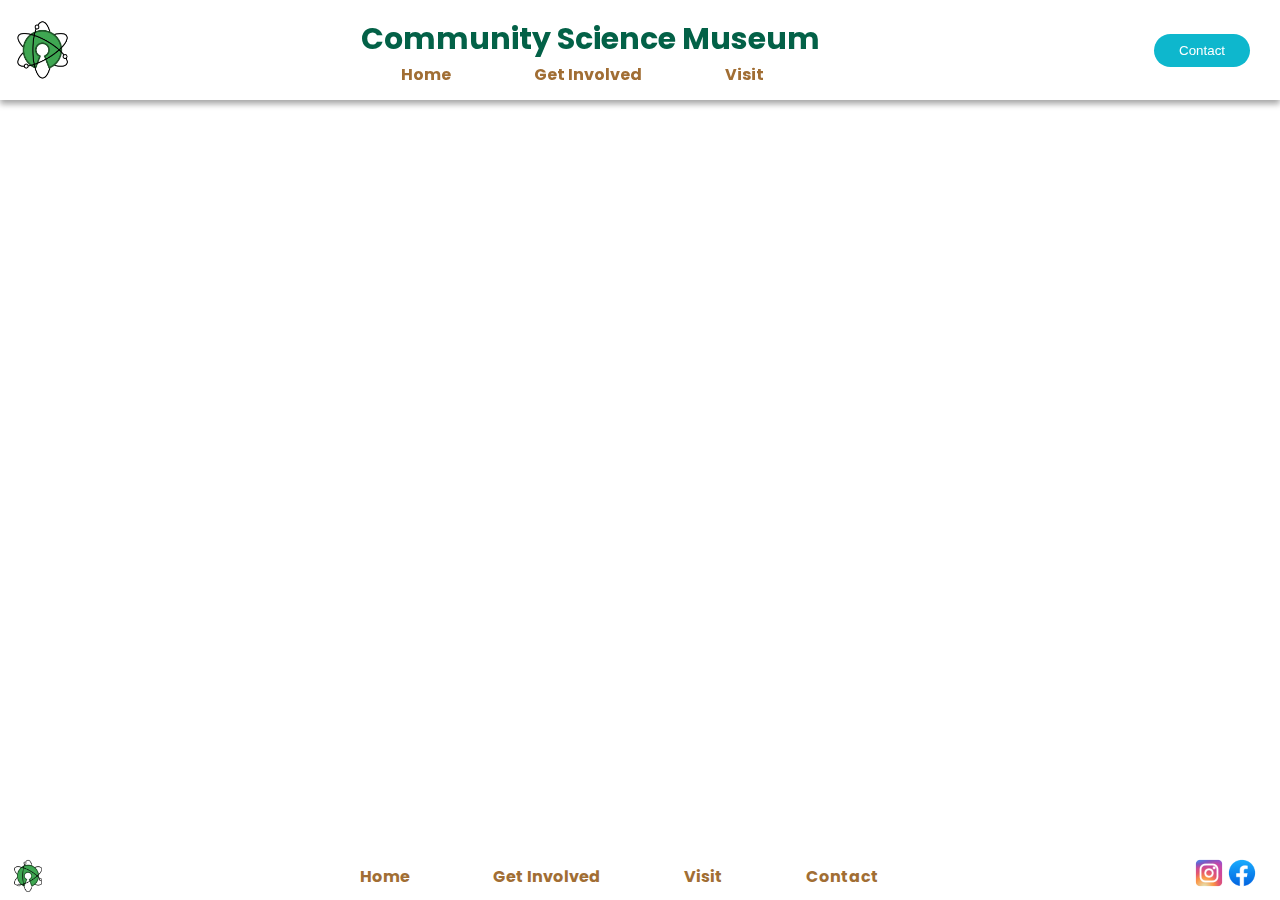
<file: header-footer.html>
<!DOCTYPE html>
<html lang="en">
  <head>
    <link rel="preconnect" href="https://fonts.googleapis.com" />
    <link rel="preconnect" href="https://fonts.gstatic.com" crossorigin />
    <link
      href="https://fonts.googleapis.com/css2?family=Poppins:ital,wght@0,100;0,200;0,300;0,400;0,500;0,600;0,700;0,800;0,900;1,100;1,200;1,300;1,400;1,500;1,600;1,700;1,800;1,900&family=Roboto:ital,wght@0,100;0,300;0,400;0,500;0,700;0,900;1,100;1,300;1,400;1,500;1,700;1,900&display=swap"
      rel="stylesheet"
    />
    <meta charset="UTF-8" />
    <meta name="viewport" content="width=device-width, initial-scale=1.0" />
    <title>Header and Footer</title>
    <link rel="stylesheet" href="header-footer.css" />
  </head>

  <body>
    <header>
      <input type="checkbox" id="menu-toggle" class="menu-toggle" />
      <label for="menu-toggle" class="menu-icon">
        <span></span>
        <span></span>
        <span></span>
      </label>

      <img
        class="logo"
        src="200kb-images/logo.jpg"
        alt="A green keyhole with two strings floating around it (Museum logo)"
      />
      <h1 class="header-text"><a href="index.html">Community Science Museum</a></h1>
      <nav>
        <h1 class="header-text2"><a href="index.html">Community Science Museum</a></h1>
        <ul class="nav-links">
          <li><a class="nav-text" href="index.html">Home</a></li>
          <li><a class="nav-text" href="get-involved.html">Get Involved</a></li>
          <li><a class="nav-text" href="visit.html">Visit</a></li>
          <li><a class="contact-text" href="contact.html">Contact</a></li>
        </ul>
      </nav>
      <a class="contact-button" href="contact.html"><button>Contact</button></a>
    </header>

    <div class="header-spacing"></div>
  </body>
  <footer>
    <img
      class="logo"
      src="200kb-images/logo.jpg"
      alt="A green keyhole with two strings floating around it"
    />
    <nav>
      <ul class="nav-links">
        <li><a href="home.html">Home</a></li>
        <li><a href="get-involved.html">Get Involved</a></li>
        <li><a href="visit.html">Visit</a></li>
        <li><a href="contact.html">Contact</a></li>
      </ul>
    </nav>
    <div class="socials-footer">
      <img class="instagram" src="200kb-images/instagram.png" alt="Instagram logo" />
      <img class="facebook" src="200kb-images/Facebook.png" alt="Facebook logo" />
    </div>
  </footer>
</html>
</file>
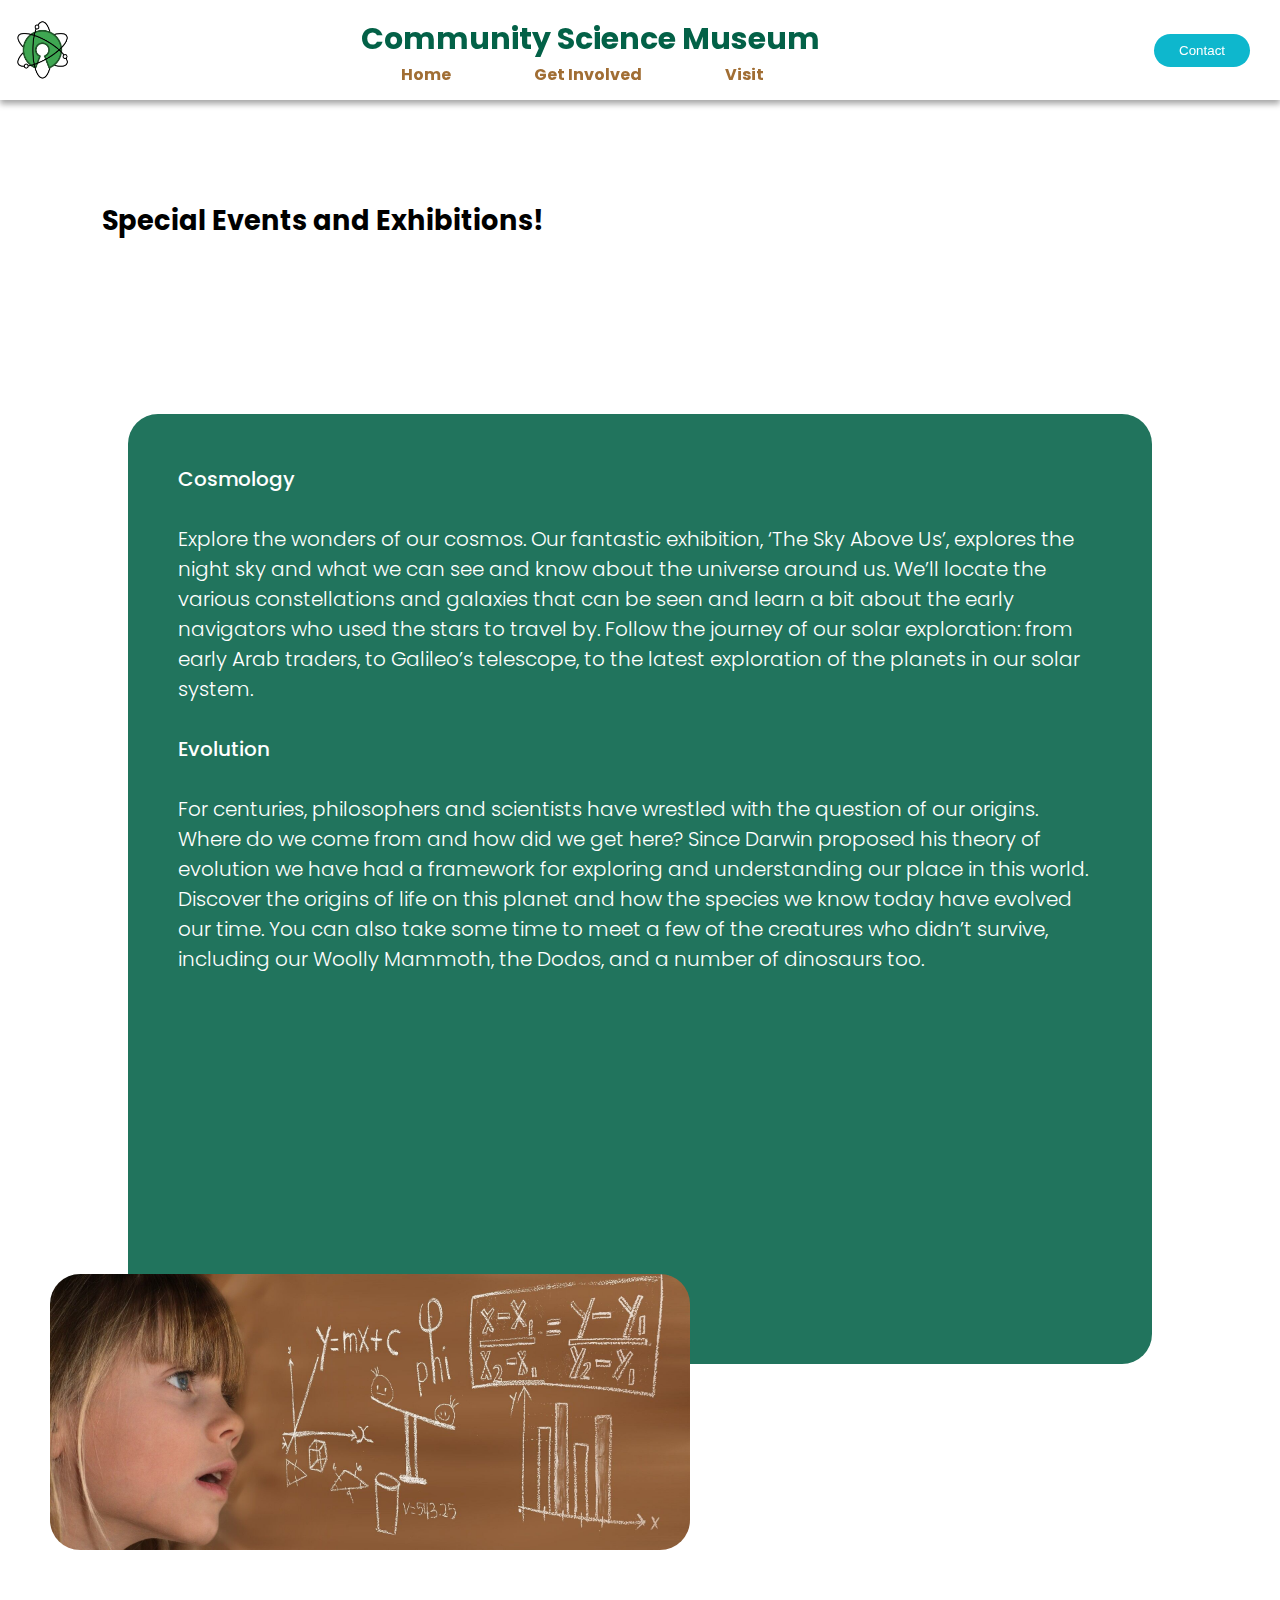
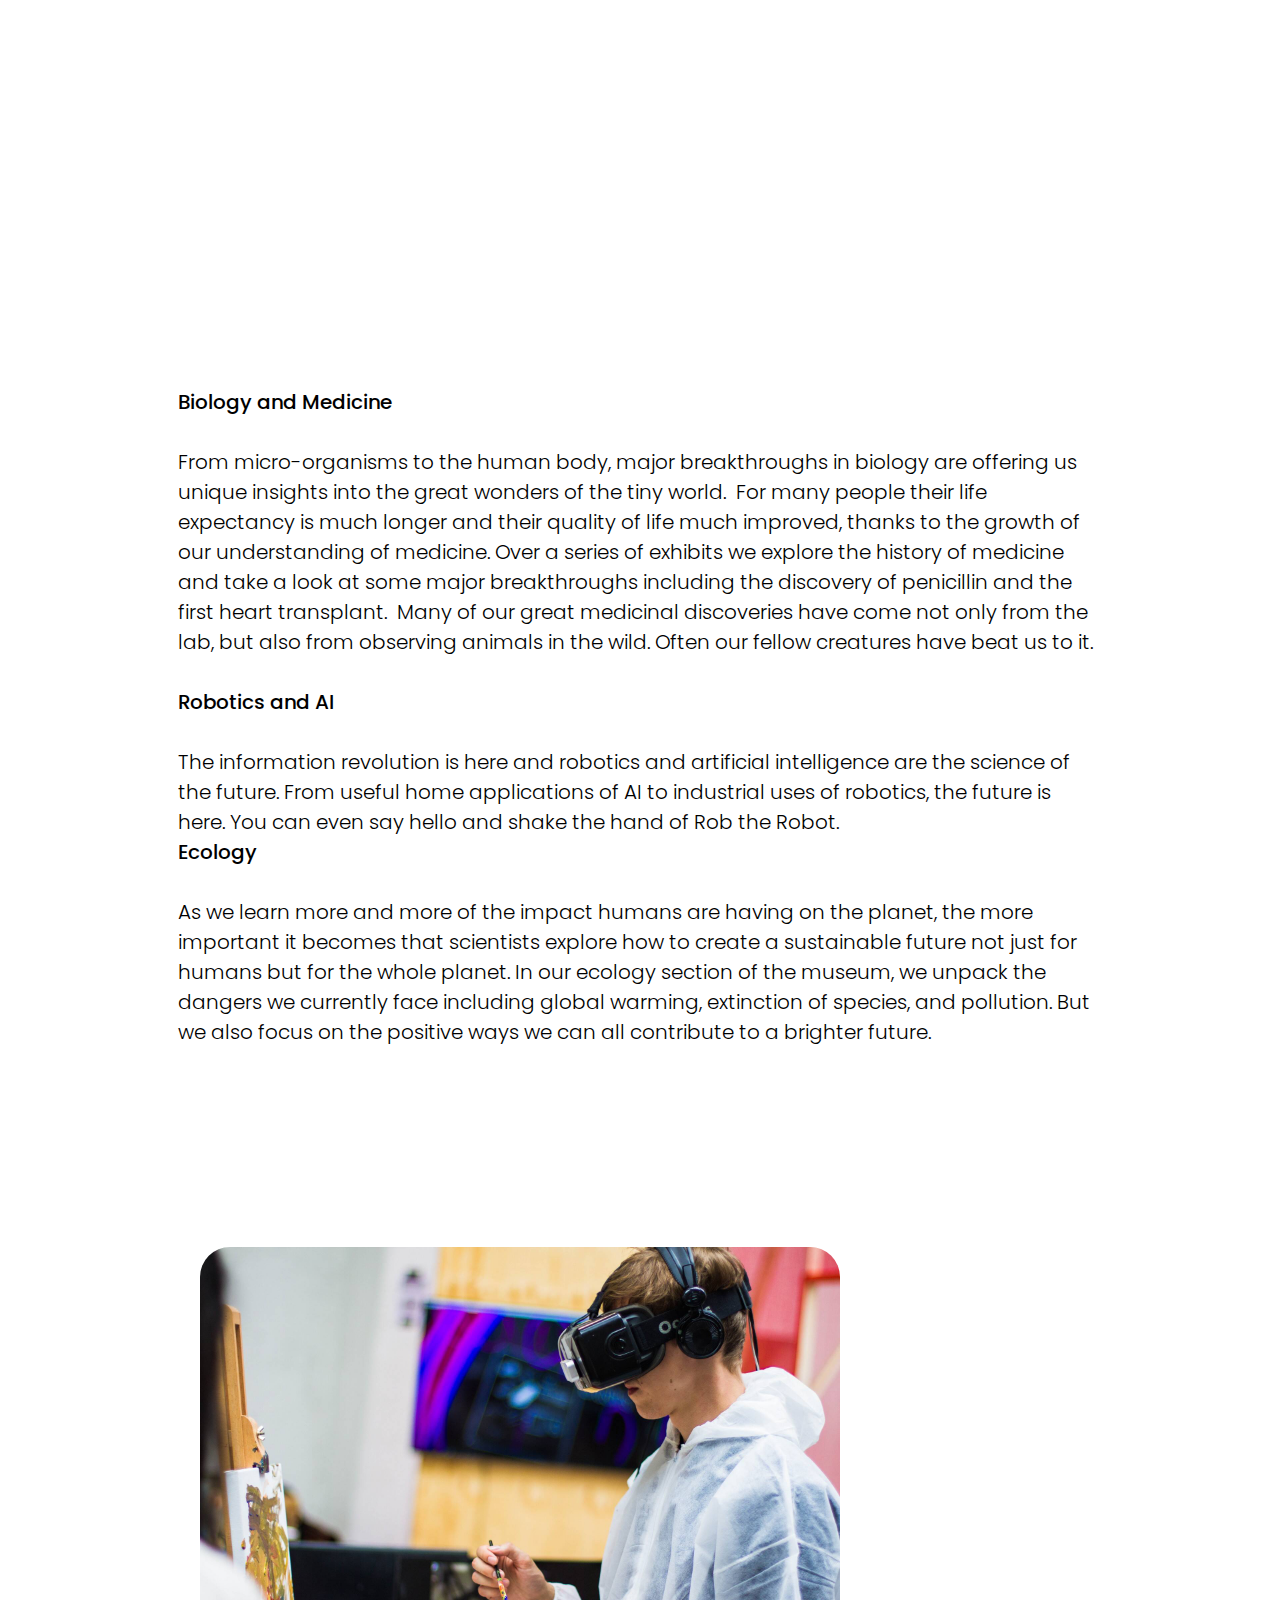
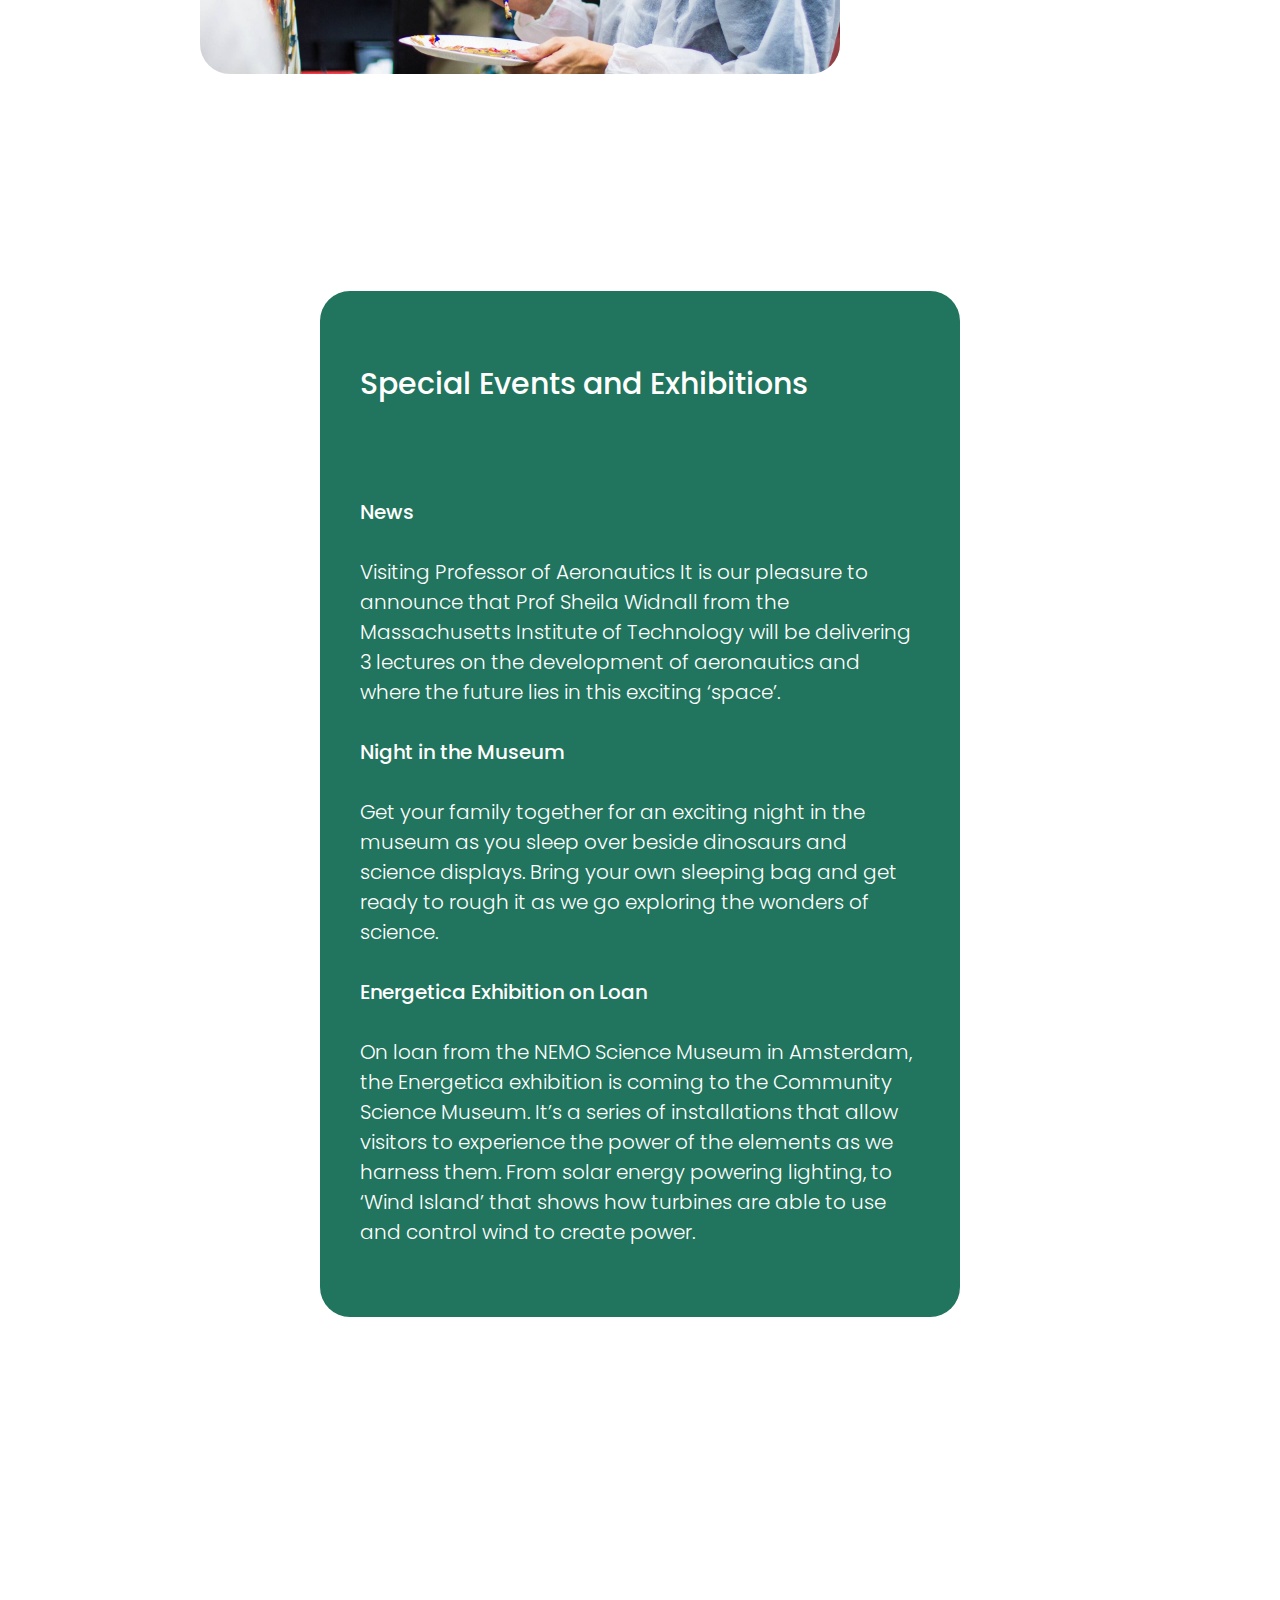
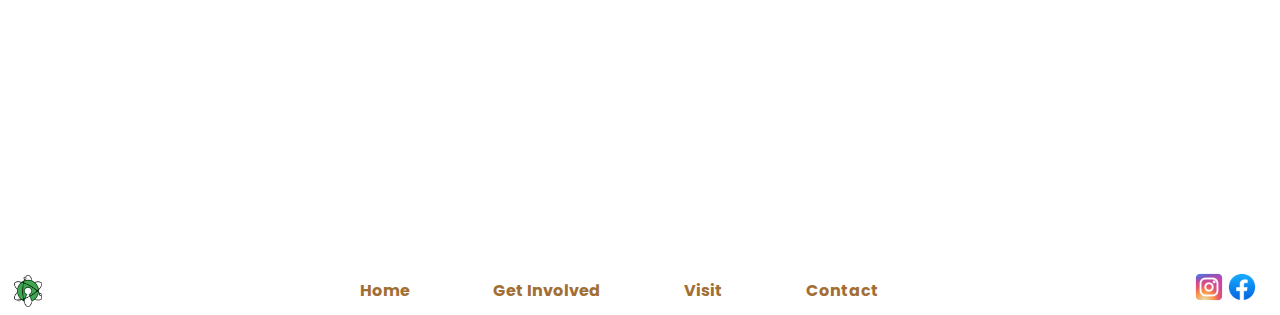
<file: special-events.html>
<!DOCTYPE html>
<html lang="en">
  <head>
    <link rel="preconnect" href="https://fonts.googleapis.com" />
    <link rel="preconnect" href="https://fonts.gstatic.com" crossorigin />
    <link
      href="https://fonts.googleapis.com/css2?family=Poppins:ital,wght@0,100;0,200;0,300;0,400;0,500;0,600;0,700;0,800;0,900;1,100;1,200;1,300;1,400;1,500;1,600;1,700;1,800;1,900&family=Roboto:ital,wght@0,100;0,300;0,400;0,500;0,700;0,900;1,100;1,300;1,400;1,500;1,700;1,900&display=swap"
      rel="stylesheet"
    />
    <meta charset="UTF-8" />
    <meta name="viewport" content="width=device-width, initial-scale=1.0" />
    <title>Special Events</title>
    <link rel="stylesheet" href="special-events.css" />
  </head>

  <body>
    <header>
      <input type="checkbox" id="menu-toggle" class="menu-toggle" />
      <label for="menu-toggle" class="menu-icon">
        <span></span>
        <span></span>
        <span></span>
      </label>

      <img
        class="logo"
        src="200kb-images/logo.jpg"
        alt="A green keyhole with two strings floating around it (Museum logo)"
      />
      <h1 class="header-text"><a href="index.html">Community Science Museum</a></h1>
      <nav>
        <h1 class="header-text2"><a href="index.html">Community Science Museum</a></h1>
        <ul class="nav-links">
          <li><a class="nav-text" href="index.html">Home</a></li>
          <li><a class="nav-text" href="get-involved.html">Get Involved</a></li>
          <li><a class="nav-text" href="visit.html">Visit</a></li>
          <li><a class="contact-text" href="contact.html">Contact</a></li>
        </ul>
      </nav>
      <a class="contact-button" href="contact.html"><button>Contact</button></a>
    </header>

    <div class="header-spacing"></div>
    <div class="body-header-text-container">
      <h1 class="body-header-text">Special Events and Exhibitions!</h1>
    </div>

    <div class="body-grid">
      <div class="green-box-1-container">
        <div class="green-box-1">
          <div class="green-box-1-text-container">
            <h1 class="green-box-1-text">
              <span class="strong-text">Cosmology</span> <br />
              <br />
              Explore the wonders of our cosmos. Our fantastic exhibition, ‘The Sky Above Us’,
              explores the night sky and what we can see and know about the universe around us.
              We’ll locate the various constellations and galaxies that can be seen and learn a bit
              about the early navigators who used the stars to travel by. Follow the journey of our
              solar exploration: from early Arab traders, to Galileo’s telescope, to the latest
              exploration of the planets in our solar system. <br />
              <br /><span class="strong-text">Evolution</span> <br />
              <br />
              For centuries, philosophers and scientists have wrestled with the question of our
              origins. Where do we come from and how did we get here? Since Darwin proposed his
              theory of evolution we have had a framework for exploring and understanding our place
              in this world. Discover the origins of life on this planet and how the species we know
              today have evolved our time. You can also take some time to meet a few of the
              creatures who didn’t survive, including our Woolly Mammoth, the Dodos, and a number of
              dinosaurs too.
            </h1>
          </div>
        </div>
        <img
          class="picture-1"
          src="200kb-images/learn-2405206_1920.jpg"
          alt="A girl staring at math questions."
        />
      </div>

      <div class="white-box-1-container">
        <div class="white-box-1">
          <div class="white-box-1-text-container">
            <h1 class="white-box-1-text">
              <span class="strong-text">Biology and Medicine</span> <br />
              <br />
              From micro-organisms to the human body, major breakthroughs in biology are offering us
              unique insights into the great wonders of the tiny world.  For many people their life
              expectancy is much longer and their quality of life much improved, thanks to the
              growth of our understanding of medicine. Over a series of exhibits we explore the
              history of medicine and take a look at some major breakthroughs including the
              discovery of penicillin and the first heart transplant.  Many of our great medicinal
              discoveries have come not only from the lab, but also from observing animals in the
              wild. Often our fellow creatures have beat us to it. <br />
              <br /><span class="strong-text">Robotics and AI</span> <br />
              <br />
              The information revolution is here and robotics and artificial intelligence are the
              science of the future. From useful home applications of AI to industrial uses of
              robotics, the future is here. You can even say hello and shake the hand of Rob the
              Robot.
              <br /><span class="strong-text">Ecology</span> <br />
              <br />
              As we learn more and more of the impact humans are having on the planet, the more
              important it becomes that scientists explore how to create a sustainable future not
              just for humans but for the whole planet. In our ecology section of the museum, we
              unpack the dangers we currently face including global warming, extinction of species,
              and pollution. But we also focus on the positive ways we can all contribute to a
              brighter future.
            </h1>
          </div>
        </div>
        <img
          class="picture-2"
          src="200kb-images/billetto-editorial-334686.jpg"
          alt="A man painting while wearing VR-Googles."
        />
      </div>

      <div class="green-box-2-container">
        <div class="green-box-2">
          <div class="green-box-2-text-container">
            <h1 class="green-box-2-text">
              <span class="larger-text">Special Events and Exhibitions</span> <br />
              <br />

              <br />
              <br /><span class="strong-text">News</span> <br />
              <br />
              Visiting Professor of Aeronautics It is our pleasure to announce that Prof Sheila
              Widnall from the Massachusetts Institute of Technology will be delivering 3 lectures
              on the development of aeronautics and where the future lies in this exciting ‘space’.
              <br />
              <br /><span class="strong-text">Night in the Museum</span> <br />
              <br />
              Get your family together for an exciting night in the museum as you sleep over beside
              dinosaurs and science displays. Bring your own sleeping bag and get ready to rough it
              as we go exploring the wonders of science.
              <br />
              <br /><span class="strong-text"> Energetica Exhibition on Loan</span> <br />
              <br />
              On loan from the NEMO Science Museum in Amsterdam, the Energetica exhibition is coming
              to the Community Science Museum. It’s a series of installations that allow visitors to
              experience the power of the elements as we harness them. From solar energy powering
              lighting, to ‘Wind Island’ that shows how turbines are able to use and control wind to
              create power.
            </h1>
          </div>
        </div>
      </div>
    </div>

    <div class="green-box-4">
      <div class="green-box-4-text-container">
        <h2 class="green-box-4-text">
          <span class="strong-text">Cosmology</span> <br />
          <br />
          Explore the wonders of our cosmos. Our fantastic exhibition, ‘The Sky Above Us’, explores
          the night sky and what we can see and know about the universe around us. We’ll locate the
          various constellations and galaxies that can be seen and learn a bit about the early
          navigators who used the stars to travel by. Follow the journey of our solar exploration:
          from early Arab traders, to Galileo’s telescope, to the latest exploration of the planets
          in our solar system. <br />
          <br /><span class="strong-text">Evolution</span> <br />
          <br />
          For centuries, philosophers and scientists have wrestled with the question of our origins.
          Where do we come from and how did we get here? Since Darwin proposed his theory of
          evolution we have had a framework for exploring and understanding our place in this world.
          Discover the origins of life on this planet and how the species we know today have evolved
          our time. You can also take some time to meet a few of the creatures who didn’t survive,
          including our Woolly Mammoth, the Dodos, and a number of dinosaurs too.
        </h2>
      </div>
    </div>

    <div class="box-grid-container">
      <div class="yellow-box-1">
        <div class="yellow-box-1-text-container">
          <h2 class="yellow-box-1-text">
            The aim of our museum is to create a space where everyone can experience the wonders of
            our discoveries and perhaps even ignite a lifelong passion to continue the exploration
            of the world around us. We believe science should not be confined to the textbook, but
            brought to live through exhibits. This is why we have over 1000 different exhibits on
            the many varied subjects of science to explore. Many of these exhibits are designed for
            you to interact with and play around to see science come to life (apart from the
            dinosaur exhibits – they only come to life at night when everyone’s gone home).
          </h2>
        </div>
      </div>

      <div class="green-box-3">
        <div class="green-box-3-text-container">
          <h2 class="green-box-3-text">
            <span class="strong-text">Biology and Medicine</span> <br />
            <br />
            From micro-organisms to the human body, major breakthroughs in biology are offering us
            unique insights into the great wonders of the tiny world.  For many people their life
            expectancy is much longer and their quality of life much improved, thanks to the growth
            of our understanding of medicine. Over a series of exhibits we explore the history of
            medicine and take a look at some major breakthroughs including the discovery of
            penicillin and the first heart transplant.  Many of our great medicinal discoveries have
            come not only from the lab, but also from observing animals in the wild. Often our
            fellow creatures have beat us to it. <br />
            <br /><span class="strong-text">Robotics and AI</span> <br />
            <br />
            The information revolution is here and robotics and artificial intelligence are the
            science of the future. From useful home applications of AI to industrial uses of
            robotics, the future is here. You can even say hello and shake the hand of Rob the
            Robot.
            <br />
            <br /><span class="strong-text">Ecology</span> <br />
            <br />
            As we learn more and more of the impact humans are having on the planet, the more
            important it becomes that scientists explore how to create a sustainable future not just
            for humans but for the whole planet. In our ecology section of the museum, we unpack the
            dangers we currently face including global warming, extinction of species, and
            pollution. But we also focus on the positive ways we can all contribute to a brighter
            future.
          </h2>
        </div>
        <div class="picture-3-container">
          <img
            class="picture-3"
            src="200kb-images/scientific-2-2040795_1280.png"
            alt="A wommen
          staring into a machine with black googles on."
          />
        </div>
      </div>
    </div>

    <div class="footer-spacing"></div>
  </body>
  <footer>
    <img
      class="logo"
      src="200kb-images/logo.jpg"
      alt="A green keyhole with two strings floating around it"
    />
    <nav>
      <ul class="nav-links">
        <li><a href="home.html">Home</a></li>
        <li><a href="get-involved.html">Get Involved</a></li>
        <li><a href="visit.html">Visit</a></li>
        <li><a href="contact.html">Contact</a></li>
      </ul>
    </nav>
    <div class="socials-footer">
      <img class="instagram" src="200kb-images/instagram.png" alt="Instagram logo" />
      <img class="facebook" src="200kb-images/Facebook.png" alt="Facebook logo" />
    </div>
  </footer>
</html>
</file>
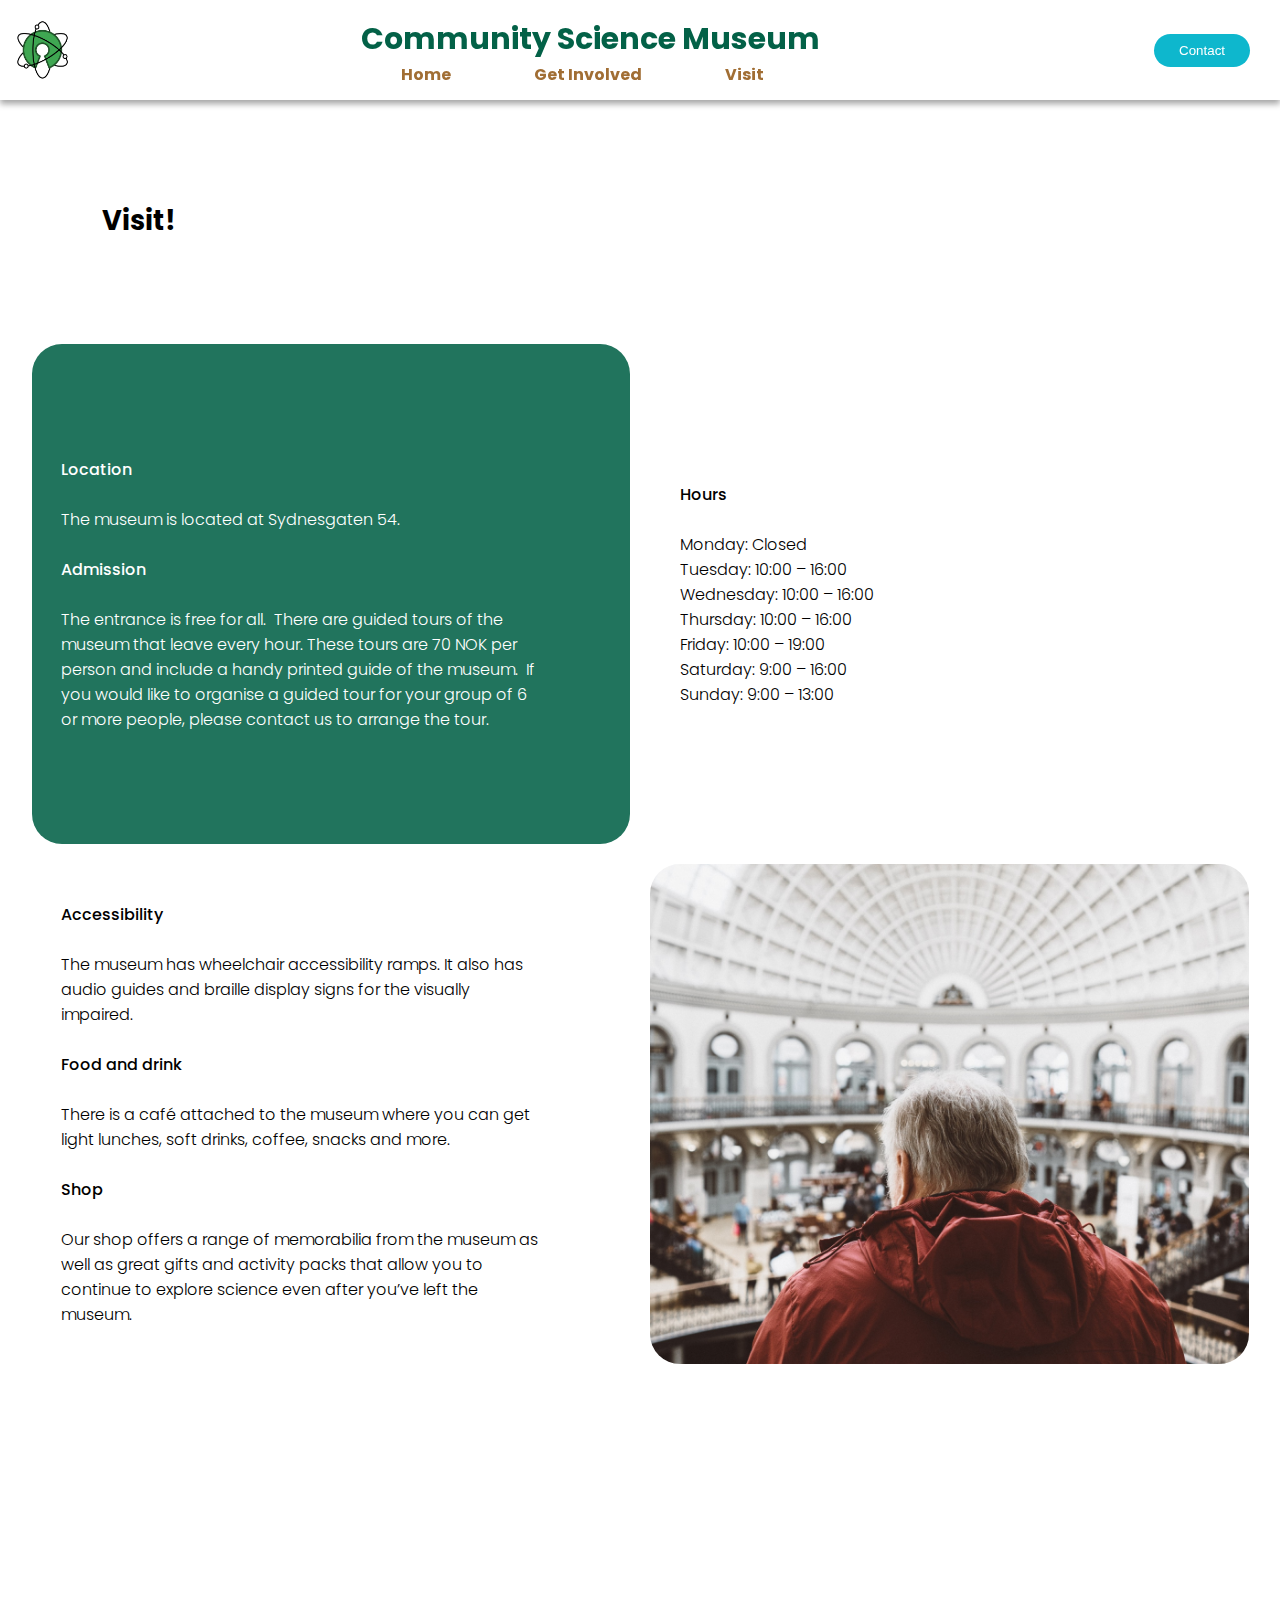
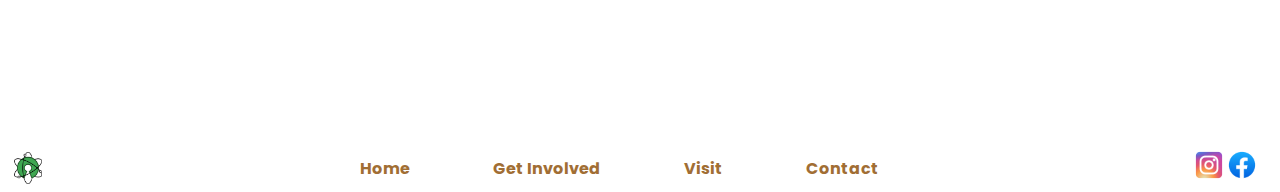
<file: visit.html>
<!DOCTYPE html>
<html lang="en">
  <head>
    <link rel="preconnect" href="https://fonts.googleapis.com" />
    <link rel="preconnect" href="https://fonts.gstatic.com" crossorigin />
    <link
      href="https://fonts.googleapis.com/css2?family=Poppins:ital,wght@0,100;0,200;0,300;0,400;0,500;0,600;0,700;0,800;0,900;1,100;1,200;1,300;1,400;1,500;1,600;1,700;1,800;1,900&family=Roboto:ital,wght@0,100;0,300;0,400;0,500;0,700;0,900;1,100;1,300;1,400;1,500;1,700;1,900&display=swap"
      rel="stylesheet"
    />
    <meta charset="UTF-8" />
    <meta name="viewport" content="width=device-width, initial-scale=1.0" />
    <title>Visit</title>
    <link rel="stylesheet" href="visit.css" />
  </head>

  <body>
    <header>
      <input type="checkbox" id="menu-toggle" class="menu-toggle" />
      <label for="menu-toggle" class="menu-icon">
        <span></span>
        <span></span>
        <span></span>
      </label>

      <img
        class="logo"
        src="200kb-images/logo.jpg"
        alt="A green keyhole with two strings floating around it (Museum logo)"
      />
      <h1 class="header-text"><a href="index.html">Community Science Museum</a></h1>
      <nav>
        <h1 class="header-text2"><a href="index.html">Community Science Museum</a></h1>
        <ul class="nav-links">
          <li><a class="nav-text" href="index.html">Home</a></li>
          <li><a class="nav-text" href="get-involved.html">Get Involved</a></li>
          <li><a class="nav-text" href="visit.html">Visit</a></li>
          <li><a class="contact-text" href="contact.html">Contact</a></li>
        </ul>
      </nav>
      <a class="contact-button" href="contact.html"><button>Contact</button></a>
    </header>

    <div class="header-spacing"></div>
    <div class="body-header-text-container">
      <h1 class="body-header-text">Visit!</h1>
    </div>
    <div class="green-box-1">
      <div class="green-box-1-text-container">
        <h2 class="green-box-1-text">
          <span class="strong-text">Location</span> <br />
          <br />
          The museum is located at Sydnesgaten 54. <br />
          <br />
          <span class="strong-text">Admission</span> <br />
          <br />
          The entrance is free for all.  There are guided tours of the museum that leave every hour.
          These tours are 70 NOK per person and include a handy printed guide of the museum.  If you
          would like to organise a guided tour for your group of 6 or more people, please contact us
          to arrange the tour.
        </h2>
      </div>
    </div>
    <div class="box-grid">
      <div class="green-box-2">
        <div class="green-box-2-text-container">
          <h2 class="green-box-2-text">
            <span class="strong-text">Location</span> <br />
            <br />
            The museum is located at Sydnesgaten 54. <br />
            <br />
            <span class="strong-text">Admission</span> <br />
            <br />
            The entrance is free for all.  There are guided tours of the museum that leave every
            hour. These tours are 70 NOK per person and include a handy printed guide of the
            museum.  If you would like to organise a guided tour for your group of 6 or more people,
            please contact us to arrange the tour.
          </h2>
        </div>
      </div>

      <div class="yellow-box-3">
        <div class="yellow-box-3-text-container">
          <h2 class="yellow-box-3-text">
            <span class="strong-text">Hours</span> <br />
            <br />
            Monday: Closed <br />
            Tuesday: 10:00 – 16:00 <br />
            Wednesday: 10:00 – 16:00 <br />
            Thursday: 10:00 – 16:00 <br />
            Friday: 10:00 – 19:00 <br />
            Saturday: 9:00 – 16:00 <br />
            Sunday: 9:00 – 13:00
          </h2>
        </div>
      </div>

      <div class="yellow-box-4">
        <div class="yellow-box-4-text-container">
          <h2 class="yellow-box-4-text">
            <span class="strong-text">Accessibility</span> <br />
            <br />
            The museum has wheelchair accessibility ramps. It also has audio guides and braille
            display signs for the visually impaired. <br />
            <br />
            <span class="strong-text">Food and drink</span> <br />
            <br />
            There is a café attached to the museum where you can get light lunches, soft drinks,
            coffee, snacks and more. <br />
            <br />
            <span class="strong-text">Shop</span> <br />
            <br />
            Our shop offers a range of memorabilia from the museum as well as great gifts and
            activity packs that allow you to continue to explore science even after you’ve left the
            museum.
          </h2>
        </div>
      </div>

      <div class="picture-2-container">
        <img class="picture-2" src="200kb-images/luke-2-ellis-craven-400722.png" />
      </div>
    </div>

    <div class="yellow-box-grid-container">
      <div class="yellow-box-1">
        <div class="yellow-box-1-text-container">
          <h2 class="yellow-box-1-text">
            <span class="strong-text">Hours</span> <br />
            <br />
            Monday: Closed <br />
            Tuesday: 10:00 – 16:00 <br />
            Wednesday: 10:00 – 16:00 <br />
            Thursday: 10:00 – 16:00 <br />
            Friday: 10:00 – 19:00 <br />
            Saturday: 9:00 – 16:00 <br />
            Sunday: 9:00 – 13:00
          </h2>
        </div>
      </div>

      <div class="yellow-box-2">
        <div class="yellow-box-2-text-container">
          <h2 class="yellow-box-2-text">
            <span class="strong-text">Accessibility</span> <br />
            <br />
            The museum has wheelchair accessibility ramps. It also has audio guides and braille
            display signs for the visually impaired. <br />
            <br />
            <span class="strong-text">Food and drink</span> <br />
            <br />
            There is a café attached to the museum where you can get light lunches, soft drinks,
            coffee, snacks and more. <br />
            <br />
            <span class="strong-text">Shop</span> <br />
            <br />
            Our shop offers a range of memorabilia from the museum as well as great gifts and
            activity packs that allow you to continue to explore science even after you’ve left the
            museum.
          </h2>
        </div>
        <div class="picture-container">
          <img
            class="picture"
            src="200kb-images/luke-ellis-craven-400722.jpg"
            alt="A picture of a man in a red jacket looking over a big room with people inside from the secound floor."
          />
        </div>
      </div>
    </div>

    <div class="footer-spacing"></div>
  </body>
  <footer>
    <img
      class="logo"
      src="200kb-images/logo.jpg"
      alt="A green keyhole with two strings floating around it"
    />
    <nav>
      <ul class="nav-links">
        <li><a href="index.html">Home</a></li>
        <li><a href="get-involved.html">Get Involved</a></li>
        <li><a href="visit.html">Visit</a></li>
        <li><a href="contact.html">Contact</a></li>
      </ul>
    </nav>
    <div class="socials-footer">
      <img class="instagram" src="200kb-images/instagram.png" alt="Instagram logo" />
      <img class="facebook" src="200kb-images/Facebook.png" alt="Facebook logo" />
    </div>
  </footer>
</html>
</file>
<file: index.css>
* {
  box-sizing: border-box;
  margin: 0;
  padding: 0;
}

body {
  display: flex;
  flex-direction: column;
  min-height: 100vh;
  font-family: "Poppins", sans-serif;
  font-weight: 700;
  font-style: normal;
  background-color: white;
}

.nav-links,
li,
a {
  list-style: none;
  display: inline-block;
  padding: 0px 20px;
  color: rgba(161, 110, 52, 1);
  text-decoration: none;
}

.nav-links li a:hover {
  color: rgba(3, 97, 71, 1);
}

.header-text > a,
.header-text2 > a {
  color: rgba(3, 97, 71, 1);
  text-align: center;
  font-size: 30px;
  margin: 0;
  text-decoration: none;
}

@media only screen and (max-width: 700px) {
  .header-text > a,
  .header-text2 > a {
    font-size: 20px;
  }
}

@media only screen and (max-width: 500px) {
  .header-text > a,
  .header-text2 > a {
    font-size: 15px;
  }
}

@media only screen and (max-width: 400px) {
  .header-text > a,
  .header-text2 > a {
    font-size: 15px;
  }
}

.logo {
  width: 3%;
}

@media only screen and (max-width: 1400px) {
  .logo {
    width: 5%;
  }
}

@media only screen and (max-width: 900px) {
  .logo {
    width: 80%;
  }
}

header {
  display: flex;
  justify-content: space-between;
  height: 100px;
  width: 100%;
  align-items: center;
  padding: 30px 10px;
  position: fixed;
  background-color: white;
  box-shadow: 0 4px 6px rgba(7, 7, 7, 0.355);
  z-index: 10;
}

@media only screen and (max-width: 900px) {
  header {
    display: grid;
    grid-template-columns: 0.1fr 1fr 0.1fr;
    text-align: center;
  }
}

.menu-icon {
  width: 25px;
  height: 20px;
  justify-content: center;
}

@media only screen and (max-width: 700px) {
  .menu-icon {
    width: 20px !important;
    height: 17px !important;
  }
}

button {
  padding: 9px 25px;
  background-color: rgba(14, 183, 205, 1);
  border: none;
  border-radius: 50px;
  cursor: pointer;
  text-decoration: none;
  color: white;
  transition: all 0.3s ease 0s;
}

button:hover {
  background-color: white;
  color: rgba(14, 183, 205, 1);
}

.header-text {
  display: none;
}

.menu-toggle {
  display: none;
}

.menu-icon {
  display: none;
  cursor: pointer;
  flex-direction: column;
  justify-content: space-between;
  height: 24px;
  width: 30px;
  z-index: 11;
}

.menu-icon span {
  display: block;
  background-color: rgba(3, 97, 71, 1);
  height: 3px;
  width: 100%;
  border-radius: 3px;
  transition: all 0.3s;
}

li .contact-text {
  display: none;
}

@media only screen and (max-width: 900px) {
  .header-text2 {
    display: none;
  }

  .header-text {
    display: contents;
  }

  .instagram,
  .facebook {
    width: 20px !important;
  }

  .contact-button {
    display: none;
  }

  .top-page-logo {
    display: none;
  }

  .menu-icon {
    display: flex;
    position: absolute;
    right: 20px;
    top: 40px;
  }

  .nav-text {
    padding: 5px;
  }

  .nav-links {
    display: flex;
    position: fixed;
    flex-direction: column;
    align-items: center;
    top: 85px;
    right: -100%;
    background-color: white;
    box-shadow: 0 4px 6px rgba(7, 7, 7, 0.355);
    width: 100%;
    height: 20%;
    transition: right 0.3s;
    z-index: 10;
  }

  li .contact-text {
    display: block;
  }

  .menu-toggle:checked ~ nav .nav-links {
    right: 0;
  }

  .menu-toggle:checked + .menu-icon span:nth-child(1) {
    transform: rotate(45deg) translate(5px, 5px);
  }

  .menu-toggle:checked + .menu-icon span:nth-child(2) {
    opacity: 0;
  }

  .menu-toggle:checked + .menu-icon span:nth-child(3) {
    transform: rotate(-45deg) translate(5px, -5px);
  }
}

.header-spacing {
  padding-top: 200px;
}

.top-page-grid {
  display: grid;
  grid-template-columns: 1fr 1fr;
}

@media only screen and (max-width: 700px) {
  .top-page-grid {
    display: grid;
    grid-template-columns: 1fr;
  }
}

.top-page-header-text {
  width: 100%;
  align-self: center;
  margin-left: 100px;
  font-size: 31px;
  color: rgba(3, 97, 71, 1);
}

@media only screen and (max-width: 700px) {
  .top-page-header-text {
    font-size: 15px;
    width: 80%;
  }
}

@media only screen and (max-width: 500px) {
  .top-page-header-text {
    font-size: 14px;
    margin-left: 12px;
  }
}

.top-page-logo-container {
  justify-content: center;
  text-align: center;
  width: 100%;
}

.top-page-logo {
  width: 40%;
  margin-left: 110px;
}

.color-worm-pic {
  width: 100%;
}

.green-background {
  width: 100%;
  height: 1057px;
  margin-top: 100px;
  background-color: rgba(3, 97, 71, 1);
}

.exploretogheter-grid {
  display: grid;
  height: 1057px;
  grid-template-columns: 1fr 1fr;
}

@media only screen and (max-width: 700px) {
  .exploretogheter-grid {
    display: grid;
    grid-template-columns: 1fr;
  }
}

.exploretogheter-text-container {
  color: white;
  align-content: center;
  justify-self: center;
  text-align: center;
  width: 90%;
}

.exploretogheter-header-text {
  font-size: 25px;
  margin-bottom: 45px;
}

.exploretogheter-text {
  font-size: 15px;
  font-weight: 500;
}

@media only screen and (max-width: 700px) {
  .exploretogheter-text-container {
    width: 70%;
  }
}

.exploretogheter-pic-container {
  text-align: center;
  align-content: center;
  width: 100%;
}

.exploretogheter-pic {
  width: 60%;
  height: auto;
  object-fit: contain;
  border-radius: 30px;
}

@media only screen and (max-width: 700px) {
  .exploretogheter-pic {
    width: 90%;
  }
}

.mammoth-container {
  position: relative;
  width: 100vw;
  height: auto;
  display: flex;
  justify-content: center;
  align-items: center;
}

.mammoth-pic {
  width: 100%;
  overflow: hidden;
}

.mammoth-overlay-box {
  position: absolute;
  background-color: rgba(230, 214, 181, 1);
  width: 45%;
  height: 50%;
  border-radius: 30px;
}

@media only screen and (max-width: 1500px) {
  .mammoth-overlay-box {
    width: 60%;
    height: 70%;
  }
}

.mammoth-text-container {
  width: 80%;
  justify-self: center;
  text-align: center;
}

.mammoth-header-text {
  margin-top: 45px;
  color: rgba(3, 97, 71, 1);
  font-size: 50px;
}

.mammoth-header-text-click {
  color: rgba(3, 97, 71, 1);
  text-decoration: none;
}

@media only screen and (max-width: 1000px) {
  .mammoth-header-text {
    font-size: 40px;
  }
}

@media only screen and (max-width: 700px) {
  .mammoth-header-text {
    font-size: 30px;
    text-align: center;
  }
}

@media only screen and (max-width: 500px) {
  .mammoth-header-text {
    font-size: 20px;
  }
}

.mammoth-text {
  margin-top: 40px;
  width: 90%;
  font-size: 20px;
  font-weight: 500;
  justify-self: center;
}

@media only screen and (max-width: 1090px) {
  .mammoth-text {
    font-size: 15px;
  }
}

@media only screen and (max-width: 900px) {
  .mammoth-text {
    display: none;
  }
}

.bold {
  font-weight: 700;
}

.exhibition-grid {
  display: grid;
  grid-template-columns: 1fr 1fr;
}

.exhibition-background {
  background-color: rgba(45, 78, 115, 1);
  width: 100%;
  height: 1057px;
}

.blue-background {
  width: 100%;
  height: 1250px;
  background-color: rgba(45, 78, 115, 1);
}

.exhibition-grid {
  display: grid;
  height: 1057px;
  grid-template-columns: 1fr 1fr;
}

@media only screen and (max-width: 700px) {
  .exhibition-grid {
    display: grid;
    grid-template-columns: 1fr;
  }
}

.exhibition-text-container {
  color: white;
  align-content: center;
  justify-self: center;
  text-align: center;
  width: 90%;
}

@media only screen and (max-width: 700px) {
  .exhibition-text-container {
    margin-top: 50px;
    width: 70%;
  }
}

.exhibition-header-text {
  font-size: 25px;
  margin-bottom: 45px;
}

.exhibition-text {
  font-size: 15px;
  font-weight: 500;
  justify-self: center;
}

.exhibition-pic-container {
  text-align: center;
  align-content: center;
  width: 100%;
}

@media only screen and (max-width: 700px) {
  .exhibition-pic-container {
    margin-top: 100px;
    width: 70%;
    justify-self: center;
  }
}

.exhibition-pic {
  width: 60%;
  height: auto;
  border-radius: 30px;
}

@media only screen and (max-width: 700px) {
  .exhibition-pic {
    width: 90%;
  }
}

.special-events-background-container {
  display: flex;
  justify-content: center;
  align-items: center;
}

.special-events-overlay-box {
  position: absolute;
  background-color: rgba(230, 214, 181, 1);
  width: 45%;
  height: 50%;
  border-radius: 30px;
  z-index: 9;
  align-content: center;
  justify-items: center;
}

@media only screen and (max-width: 750px) {
  .special-events-overlay-box {
    height: 40%;
  }
}

@media only screen and (max-width: 600px) {
  .special-events-overlay-box {
    height: 30%;
  }
}

@media only screen and (max-width: 450px) {
  .special-events-overlay-box {
    height: 25%;
  }
}

.special-events-text {
  text-align: center;
  color: rgba(3, 97, 71, 1);
  font-size: 40px;
}

@media only screen and (max-width: 600px) {
  .special-events-text {
    font-size: 25px;
  }
}

@media only screen and (max-width: 450px) {
  .special-events-text {
    font-size: 15px;
  }
}

.click-here-button {
  font-size: 30px;
}

.click-here-button:hover {
  color: rgba(3, 97, 71, 1);
}

@media only screen and (max-width: 700px) {
  .click-here-button {
    font-size: 20px;
  }
}

@media only screen and (max-width: 450px) {
  .click-here-button {
    font-size: 10px;
  }
}

.special-events-pic-container {
  position: relative;
  width: 100%;
  margin-bottom: -7px;
}

.special-events-pic {
  width: 100%;
  height: 100%;
}

.elephant-pic-container {
  width: 100%;
  object-fit: contain;
}

.night-museum-container {
  position: relative;
  display: flex;
  justify-content: center;
}

.night-museum-overlay-box {
  position: absolute;
  background-color: rgba(230, 214, 181, 1);
  width: 45%;
  height: 70%;
  border-radius: 30px;
  z-index: 9;
  align-content: center;
  justify-items: center;
  text-align: center;
  bottom: -20px;
}

@media only screen and (max-width: 500px) {
  .night-museum-overlay-box {
    bottom: -20px;
    height: 95%;
  }
}

@media only screen and (max-width: 400px) {
  .night-museum-overlay-box {
    bottom: -5px;
    height: 90%;
  }
}

.night-museum-header-text {
  font-size: 40px;
  width: 80%;
  text-align: center;
  color: rgba(3, 97, 71, 1);
}

@media only screen and (max-width: 900px) {
  .night-museum-header-text {
    font-size: 25px;
  }
}

@media only screen and (max-width: 800px) {
  .night-museum-header-text {
    font-size: 20px;
  }
}

@media only screen and (max-width: 450px) {
  .night-museum-header-text {
    font-size: 15px;
  }
}

@media only screen and (max-width: 400px) {
  .night-museum-header-text {
    font-size: 10px;
  }
}

.night-museum-text {
  text-align: center;
  width: 80%;
  font-size: 20px;
}

@media only screen and (max-width: 1150px) {
  .night-museum-text {
    font-size: 17px;
  }
}

@media only screen and (max-width: 850px) {
  .night-museum-text {
    font-size: 10px;
  }
}

@media only screen and (max-width: 450px) {
  .night-museum-text {
    font-size: 8px;
  }
}

@media only screen and (max-width: 400px) {
  .night-museum-text {
    font-size: 7px;
  }
}

.night-museum-grid {
  display: grid;
  grid-template-columns: 1fr 1fr;
}

.elephant-pic {
  width: 100%;
  height: 98.1%;
}

.red-pic-container {
  width: 100%;
  object-fit: contain;
}

.red-pic {
  width: 100%;
  overflow: hidden;
}

.last-picture-container {
  width: 100%;
  object-fit: contain;
  margin-top: -30px;
  z-index: 12;
}

.last-pic {
  width: 100%;
}

footer {
  display: flex;
  justify-content: space-between;
  align-items: center;
  padding: 5px 10px;
  margin-top: auto;
}

.socials-footer {
  margin-right: 1%;
}

.instagram,
.facebook {
  width: 30px;
  height: auto;
  padding: 0px;
  cursor: pointer;
}

footer .logo {
  width: 35px;
}
</file>
<file: contact.css>
* {
  box-sizing: border-box;
  margin: 0;
  padding: 0;
}

.strong-text {
  font-weight: 500;
}

body {
  display: flex;
  flex-direction: column;
  min-height: 100vh;
  font-family: "Poppins", sans-serif;
  font-weight: 700;
  font-style: normal;
  background-color: white;
}

.nav-links,
li,
a {
  list-style: none;
  display: inline-block;
  padding: 0px 20px;
  color: rgba(161, 110, 52, 1);
  text-decoration: none;
}

.nav-links li a:hover {
  color: rgba(3, 97, 71, 1);
}

.header-text > a,
.header-text2 > a {
  color: rgba(3, 97, 71, 1);
  text-align: center;
  font-size: 30px;
  margin: 0;
  text-decoration: none;
}

@media only screen and (max-width: 700px) {
  .header-text > a,
  .header-text2 > a {
    font-size: 20px;
  }
}

@media only screen and (max-width: 500px) {
  .header-text > a,
  .header-text2 > a {
    font-size: 15px;
  }
}

@media only screen and (max-width: 400px) {
  .header-text > a,
  .header-text2 > a {
    font-size: 15px;
  }
}

.logo {
  width: 3%;
}

@media only screen and (max-width: 1400px) {
  .logo {
    width: 5%;
  }
}

@media only screen and (max-width: 900px) {
  .logo {
    width: 80%;
  }
}

header {
  display: flex;
  justify-content: space-between;
  height: 100px;
  width: 100%;
  align-items: center;
  padding: 30px 10px;
  position: fixed;
  background-color: white;
  box-shadow: 0 4px 6px rgba(7, 7, 7, 0.355);
  z-index: 10;
}

@media only screen and (max-width: 900px) {
  header {
    display: grid;
    grid-template-columns: 0.1fr 1fr 0.1fr;
    text-align: center;
  }
}

.menu-icon {
  width: 25px;
  height: 20px;
  justify-content: center;
}

@media only screen and (max-width: 700px) {
  .menu-icon {
    width: 20px !important;
    height: 17px !important;
  }
}

button {
  padding: 9px 25px;
  background-color: rgba(14, 183, 205, 1);
  border: none;
  border-radius: 50px;
  cursor: pointer;
  text-decoration: none;
  color: white;
  transition: all 0.3s ease 0s;
}

button:hover {
  background-color: white;
  color: rgba(14, 183, 205, 1);
}

.header-text {
  display: none;
}

.menu-toggle {
  display: none;
}

.menu-icon {
  display: none;
  cursor: pointer;
  flex-direction: column;
  justify-content: space-between;
  height: 24px;
  width: 30px;
  z-index: 11;
}

.menu-icon span {
  display: block;
  background-color: rgba(3, 97, 71, 1);
  height: 3px;
  width: 100%;
  border-radius: 3px;
  transition: all 0.3s;
}

li .contact-text {
  display: none;
}

@media only screen and (max-width: 900px) {
  .header-text2 {
    display: none;
  }

  .header-text {
    display: contents;
  }

  .instagram,
  .facebook {
    width: 20px !important;
  }

  .contact-button {
    display: none;
  }

  .top-page-logo {
    display: none;
  }

  .menu-icon {
    display: flex;
    position: absolute;
    right: 20px;
    top: 40px;
  }

  .nav-text {
    padding: 5px;
  }

  .nav-links {
    display: flex;
    position: fixed;
    flex-direction: column;
    align-items: center;
    top: 85px;
    right: -100%;
    background-color: white;
    box-shadow: 0 4px 6px rgba(7, 7, 7, 0.355);
    width: 100%;
    height: 20%;
    transition: right 0.3s;
    z-index: 10;
  }

  li .contact-text {
    display: block;
  }

  .menu-toggle:checked ~ nav .nav-links {
    right: 0;
  }

  .menu-toggle:checked + .menu-icon span:nth-child(1) {
    transform: rotate(45deg) translate(5px, 5px);
  }

  .menu-toggle:checked + .menu-icon span:nth-child(2) {
    opacity: 0;
  }

  .menu-toggle:checked + .menu-icon span:nth-child(3) {
    transform: rotate(-45deg) translate(5px, -5px);
  }
}

.header-spacing {
  padding-top: 200px;
}

.form-wrapper {
  display: flex;
  justify-content: center;
  align-items: center;
}

.contact-form {
  display: flex;
  flex-direction: column;
  gap: 20px;
  width: 30%;
}

.contact-form textarea {
  height: 100px;
  resize: vertical;
}

form input {
  padding: 2px 2px;
}

textarea {
  padding: 2px 2px;
}

@media only screen and (max-width: 1000px) {
  .contact-form {
    width: 40%;
  }
}

@media only screen and (max-width: 800px) {
  .contact-form {
    width: 60%;
  }
}

@media only screen and (max-width: 550px) {
  .contact-form {
    width: 70%;
  }
}

.footer-spacing {
  padding-top: 400px;
}

footer {
  display: flex;
  justify-content: space-between;
  align-items: center;
  padding: 5px 10px;
  margin-top: auto;
}

.socials-footer {
  margin-right: 1%;
}

.instagram,
.facebook {
  width: 30px;
  height: auto;
  padding: 0px;
  cursor: pointer;
}

footer .logo {
  width: 35px;
}
</file>
<file: explore.css>
* {
  box-sizing: border-box;
  margin: 0;
  padding: 0;
}

.strong-text {
  font-weight: 500;
}

body {
  display: flex;
  flex-direction: column;
  min-height: 100vh;
  font-family: "Poppins", sans-serif;
  font-weight: 700;
  font-style: normal;
  background-color: white;
}

.nav-links,
li,
a {
  list-style: none;
  display: inline-block;
  padding: 0px 20px;
  color: rgba(161, 110, 52, 1);
  text-decoration: none;
}

.nav-links li a:hover {
  color: rgba(3, 97, 71, 1);
}

.header-text > a,
.header-text2 > a {
  color: rgba(3, 97, 71, 1);
  text-align: center;
  font-size: 30px;
  margin: 0;
  text-decoration: none;
}

@media only screen and (max-width: 700px) {
  .header-text > a,
  .header-text2 > a {
    font-size: 20px;
  }
}

@media only screen and (max-width: 500px) {
  .header-text > a,
  .header-text2 > a {
    font-size: 15px;
  }
}

@media only screen and (max-width: 400px) {
  .header-text > a,
  .header-text2 > a {
    font-size: 15px;
  }
}

.logo {
  width: 3%;
}

@media only screen and (max-width: 1400px) {
  .logo {
    width: 5%;
  }
}

@media only screen and (max-width: 900px) {
  .logo {
    width: 80%;
  }
}

header {
  display: flex;
  justify-content: space-between;
  height: 100px;
  width: 100%;
  align-items: center;
  padding: 30px 10px;
  position: fixed;
  background-color: white;
  box-shadow: 0 4px 6px rgba(7, 7, 7, 0.355);
  z-index: 10;
}

@media only screen and (max-width: 900px) {
  header {
    display: grid;
    grid-template-columns: 0.1fr 1fr 0.1fr;
    text-align: center;
  }
}

.menu-icon {
  width: 25px;
  height: 20px;
  justify-content: center;
}

@media only screen and (max-width: 700px) {
  .menu-icon {
    width: 20px !important;
    height: 17px !important;
  }
}

button {
  padding: 9px 25px;
  background-color: rgba(14, 183, 205, 1);
  border: none;
  border-radius: 50px;
  cursor: pointer;
  text-decoration: none;
  color: white;
  transition: all 0.3s ease 0s;
}

button:hover {
  background-color: white;
  color: rgba(14, 183, 205, 1);
}

.header-text {
  display: none;
}

.menu-toggle {
  display: none;
}

.menu-icon {
  display: none;
  cursor: pointer;
  flex-direction: column;
  justify-content: space-between;
  height: 24px;
  width: 30px;
  z-index: 11;
}

.menu-icon span {
  display: block;
  background-color: rgba(3, 97, 71, 1);
  height: 3px;
  width: 100%;
  border-radius: 3px;
  transition: all 0.3s;
}

li .contact-text {
  display: none;
}

@media only screen and (max-width: 900px) {
  .header-text2 {
    display: none;
  }

  .header-text {
    display: contents;
  }

  .instagram,
  .facebook {
    width: 20px !important;
  }

  .contact-button {
    display: none;
  }

  .top-page-logo {
    display: none;
  }

  .menu-icon {
    display: flex;
    position: absolute;
    right: 20px;
    top: 40px;
  }

  .nav-text {
    padding: 5px;
  }

  .nav-links {
    display: flex;
    position: fixed;
    flex-direction: column;
    align-items: center;
    top: 85px;
    right: -100%;
    background-color: white;
    box-shadow: 0 4px 6px rgba(7, 7, 7, 0.355);
    width: 100%;
    height: 20%;
    transition: right 0.3s;
    z-index: 10;
  }

  li .contact-text {
    display: block;
  }

  .menu-toggle:checked ~ nav .nav-links {
    right: 0;
  }

  .menu-toggle:checked + .menu-icon span:nth-child(1) {
    transform: rotate(45deg) translate(5px, 5px);
  }

  .menu-toggle:checked + .menu-icon span:nth-child(2) {
    opacity: 0;
  }

  .menu-toggle:checked + .menu-icon span:nth-child(3) {
    transform: rotate(-45deg) translate(5px, -5px);
  }
}

.header-spacing {
  padding-top: 200px;
}

.footer-spacing {
  padding-top: 400px;
}

.body-grid {
  display: grid;
  grid-template-rows: 1fr;
}

.body-header-text-container {
  margin-left: 8%;
  margin-bottom: 8%;
  font-size: 85%;
}

.green-box-1 {
  width: 70%;
  height: 370px;
  background-color: rgba(33, 116, 93, 1);
  border-radius: 0 30px 30px 0;
  align-content: center;
  justify-items: center;
}

.green-box-1-text-container {
  color: white;
  font-size: 50%;
  width: 80%;
  margin-left: 5%;
}

.green-box-1-text {
  font-weight: 300;
}

.box-grid-container {
  display: flex;
  justify-content: space-between;
  width: 100%;
}

.yellow-box-1 {
  width: 40%;
  height: 850px;
  margin-top: 50px;
  background-color: rgba(230, 214, 181, 1);
  border-radius: 0 30px 30px 0;
  align-content: center;
  justify-items: center;
}

.yellow-box-1-text-container {
  font-size: 50%;
  width: 80%;
  margin-left: 5%;
  height: 80%;
}

.yellow-box-1-text {
  font-weight: 300;
}

.green-box-3 {
  position: relative;
  width: 50%;
  height: 1550px;
  margin-top: 50px;
  background-color: rgba(33, 116, 93, 1);
  border-radius: 30px 0 0 30px;
  align-content: center;
  justify-items: center;
}

.green-box-3-text-container {
  font-size: 50%;
  width: 80%;
  margin-left: 5%;
  height: 90%;
}

.green-box-3-text {
  font-weight: 300;
  color: white;
}

.picture-container {
  position: absolute;
  width: 100%;
  right: 70px;
}

.picture {
  width: 80%;
  border-radius: 30px;
}

.green-box-2 {
  display: none;
}

.picture-2-container {
  display: none;
}

.white-box-1-text {
  display: none;
}

.white-box-2-text {
  display: none;
}

@media only screen and (min-width: 450px) {
  .yellow-box-1 {
    height: 550px;
  }

  .green-box-3 {
    height: 1280px;
  }
}

@media only screen and (min-width: 500px) {
  .green-box-3 {
    height: 1180px;
  }
}

@media (min-width: 840px) and (max-width: 1340px) {
  .footer-spacing {
    padding-top: 900px;
  }
}

@media (min-width: 650px) and (max-width: 840px) {
  .footer-spacing {
    padding-top: 1150px;
  }
}

@media only screen and (min-width: 650px) {
  .box-grid {
    display: grid;
    grid-template-columns: repeat(2, 1fr); /* Creates three equal-width columns */
    grid-template-rows: repeat(2, 500px);
    height: 1000px;
    gap: 20px;
  }

  .white-box-1-text {
    display: contents;
  }

  .white-box-2-text {
    display: contents;
  }

  .green-box-1 {
    display: none;
  }

  .box-grid-container {
    display: none;
  }

  .header-spacing {
    padding-top: 200px;
  }

  .body-header-text-container {
    margin-left: 8%;
    margin-bottom: 8%;
    font-size: 85%;
  }

  .white-box-1 {
    display: block;
    width: 95%;
    justify-self: end;
    align-content: center;
  }

  .white-box-1-text-container {
    width: 80%;
    margin-left: 5%;
  }

  .white-box-1-text {
    font-weight: 300;
    font-size: 100%;
  }

  .green-box-2 {
    display: block;
    width: 95%;
    align-content: center;
    border-radius: 30px;
    background-color: rgba(33, 116, 93, 1);
  }

  .green-box-2-text-container {
    width: 80%;
    color: white;
    margin-left: 5%;
  }

  .green-box-2-text {
    font-weight: 300;
    font-size: 100%;
  }

  .white-box-2 {
    display: block;
    width: 95%;
    align-content: center;
  }

  .white-box-2-text-container {
    width: 80%;
    margin-left: 5%;
  }

  .white-box-2-text {
    font-weight: 300;
    font-size: 100%;
  }

  .yellow-box-1 {
    display: none;
  }

  .yellow-box-2 {
    display: none;
  }

  .picture-2-container {
    display: block;
  }

  .picture-2 {
    width: 95%;
    object-fit: cover;
    width: 95%;
    height: 100%;
    max-width: 100%;
    max-height: 100%;
    border-radius: 30px;
    justify-self: end;
    display: block;
  }
}

@media (min-width: 650px) and (max-width: 1140px) {
  .green-box-2-text {
    font-weight: 300;
    font-size: 85%;
  }

  .yellow-box-4-text {
    font-weight: 300;
    font-size: 85%;
  }
}

footer {
  display: flex;
  justify-content: space-between;
  align-items: center;
  padding: 5px 10px;
  margin-top: auto;
}

.socials-footer {
  margin-right: 1%;
}

.instagram,
.facebook {
  width: 30px;
  height: auto;
  padding: 0px;
  cursor: pointer;
}

footer .logo {
  width: 35px;
}
</file>
<file: get-involved.css>
* {
  box-sizing: border-box;
  margin: 0;
  padding: 0;
}

.strong-text {
  font-weight: 500;
}

body {
  display: flex;
  flex-direction: column;
  min-height: 100vh;
  font-family: "Poppins", sans-serif;
  font-weight: 700;
  font-style: normal;
  background-color: white;
}

.nav-links,
li,
a {
  list-style: none;
  display: inline-block;
  padding: 0px 20px;
  color: rgba(161, 110, 52, 1);
  text-decoration: none;
}

.nav-links li a:hover {
  color: rgba(3, 97, 71, 1);
}

.header-text > a,
.header-text2 > a {
  color: rgba(3, 97, 71, 1);
  text-align: center;
  font-size: 30px;
  margin: 0;
  text-decoration: none;
}

@media only screen and (max-width: 700px) {
  .header-text > a,
  .header-text2 > a {
    font-size: 20px;
  }
}

@media only screen and (max-width: 500px) {
  .header-text > a,
  .header-text2 > a {
    font-size: 15px;
  }
}

@media only screen and (max-width: 400px) {
  .header-text > a,
  .header-text2 > a {
    font-size: 15px;
  }
}

.logo {
  width: 3%;
}

@media only screen and (max-width: 1400px) {
  .logo {
    width: 5%;
  }
}

@media only screen and (max-width: 900px) {
  .logo {
    width: 80%;
  }
}

header {
  display: flex;
  justify-content: space-between;
  height: 100px;
  width: 100%;
  align-items: center;
  padding: 30px 10px;
  position: fixed;
  background-color: white;
  box-shadow: 0 4px 6px rgba(7, 7, 7, 0.355);
  z-index: 10;
}

@media only screen and (max-width: 900px) {
  header {
    display: grid;
    grid-template-columns: 0.1fr 1fr 0.1fr;
    text-align: center;
  }
}

.menu-icon {
  width: 25px;
  height: 20px;
  justify-content: center;
}

@media only screen and (max-width: 700px) {
  .menu-icon {
    width: 20px !important;
    height: 17px !important;
  }
}

button {
  padding: 9px 25px;
  background-color: rgba(14, 183, 205, 1);
  border: none;
  border-radius: 50px;
  cursor: pointer;
  text-decoration: none;
  color: white;
  transition: all 0.3s ease 0s;
}

button:hover {
  background-color: white;
  color: rgba(14, 183, 205, 1);
}

.header-text {
  display: none;
}

.menu-toggle {
  display: none;
}

.menu-icon {
  display: none;
  cursor: pointer;
  flex-direction: column;
  justify-content: space-between;
  height: 24px;
  width: 30px;
  z-index: 11;
}

.menu-icon span {
  display: block;
  background-color: rgba(3, 97, 71, 1);
  height: 3px;
  width: 100%;
  border-radius: 3px;
  transition: all 0.3s;
}

li .contact-text {
  display: none;
}

@media only screen and (max-width: 900px) {
  .header-text2 {
    display: none;
  }

  .header-text {
    display: contents;
  }

  .instagram,
  .facebook {
    width: 20px !important;
  }

  .contact-button {
    display: none;
  }

  .top-page-logo {
    display: none;
  }

  .menu-icon {
    display: flex;
    position: absolute;
    right: 20px;
    top: 40px;
  }

  .nav-text {
    padding: 5px;
  }

  .nav-links {
    display: flex;
    position: fixed;
    flex-direction: column;
    align-items: center;
    top: 85px;
    right: -100%;
    background-color: white;
    box-shadow: 0 4px 6px rgba(7, 7, 7, 0.355);
    width: 100%;
    height: 20%;
    transition: right 0.3s;
    z-index: 10;
  }

  li .contact-text {
    display: block;
  }

  .menu-toggle:checked ~ nav .nav-links {
    right: 0;
  }

  .menu-toggle:checked + .menu-icon span:nth-child(1) {
    transform: rotate(45deg) translate(5px, 5px);
  }

  .menu-toggle:checked + .menu-icon span:nth-child(2) {
    opacity: 0;
  }

  .menu-toggle:checked + .menu-icon span:nth-child(3) {
    transform: rotate(-45deg) translate(5px, -5px);
  }
}

.header-spacing {
  padding-top: 200px;
}

.footer-spacing {
  padding-top: 400px;
}

.body-grid {
  display: grid;
  grid-template-rows: 1fr;
}

.body-header-text-container {
  margin-left: 8%;
  margin-bottom: 8%;
  font-size: 85%;
}

.green-box-1 {
  width: 70%;
  height: 370px;
  background-color: rgba(33, 116, 93, 1);
  border-radius: 0 30px 30px 0;
  align-content: center;
  justify-items: center;
}

.green-box-1-text-container {
  color: white;
  font-size: 50%;
  width: 80%;
  margin-left: 5%;
}

.green-box-1-text {
  font-weight: 300;
}

.box-grid-container {
  display: flex;
  justify-content: space-between;
  width: 100%;
}

.yellow-box-1 {
  width: 40%;
  height: 550px;
  margin-top: 50px;
  background-color: rgba(230, 214, 181, 1);
  border-radius: 0 30px 30px 0;
  align-content: center;
  justify-items: center;
}

.yellow-box-1-text-container {
  font-size: 50%;
  width: 80%;
  margin-left: 5%;
  height: 80%;
}

.yellow-box-1-text {
  font-weight: 300;
}

.green-box-3 {
  position: relative;
  width: 50%;
  height: 680px;
  margin-top: 50px;
  background-color: rgba(33, 116, 93, 1);
  border-radius: 30px 0 0 30px;
  align-content: center;
  justify-items: center;
}

.green-box-3-text-container {
  font-size: 50%;
  width: 80%;
  margin-left: 5%;
  height: 90%;
}

.green-box-3-text {
  font-weight: 300;
  color: white;
}

.picture-container {
  position: absolute;
  width: 100%;
  right: 70px;
}

.picture {
  width: 80%;
  border-radius: 30px;
}

.green-box-2 {
  display: none;
}

.picture-2-container {
  display: none;
}

.white-box-1-text {
  display: none;
}

.white-box-2-text {
  display: none;
}

@media only screen and (min-width: 650px) {
  .box-grid {
    display: grid;
    grid-template-columns: repeat(2, 1fr); /* Creates three equal-width columns */
    grid-template-rows: repeat(2, 500px);
    height: 1000px;
    gap: 20px;
  }

  .white-box-1-text {
    display: contents;
  }

  .white-box-2-text {
    display: contents;
  }

  .green-box-1 {
    display: none;
  }

  .box-grid-container {
    display: none;
  }

  .header-spacing {
    padding-top: 200px;
  }

  .footer-spacing {
    padding-top: 400px;
  }

  .body-header-text-container {
    margin-left: 8%;
    margin-bottom: 8%;
    font-size: 85%;
  }

  .white-box-1 {
    display: block;
    width: 95%;
    justify-self: end;
    align-content: center;
  }

  .white-box-1-text-container {
    width: 80%;
    margin-left: 5%;
  }

  .white-box-1-text {
    font-weight: 300;
    font-size: 100%;
  }

  .green-box-2 {
    display: block;
    width: 95%;
    align-content: center;
    border-radius: 30px;
    background-color: rgba(33, 116, 93, 1);
  }

  .green-box-2-text-container {
    width: 80%;
    color: white;
    margin-left: 5%;
  }

  .green-box-2-text {
    font-weight: 300;
    font-size: 100%;
  }

  .white-box-2 {
    display: block;
    width: 95%;
    align-content: center;
  }

  .white-box-2-text-container {
    width: 80%;
    margin-left: 5%;
  }

  .white-box-2-text {
    font-weight: 300;
    font-size: 100%;
  }

  .yellow-box-1 {
    display: none;
  }

  .yellow-box-2 {
    display: none;
  }

  .picture-2-container {
    display: block;
  }

  .picture-2 {
    width: 95%;
    object-fit: cover;
    width: 95%;
    height: 100%;
    max-width: 100%;
    max-height: 100%;
    border-radius: 30px;
    justify-self: end;
    display: block;
  }
}

@media (min-width: 650px) and (max-width: 1140px) {
  .green-box-2-text {
    font-weight: 300;
    font-size: 85%;
  }

  .yellow-box-4-text {
    font-weight: 300;
    font-size: 85%;
  }
}

footer {
  display: flex;
  justify-content: space-between;
  align-items: center;
  padding: 5px 10px;
  margin-top: auto;
}

.socials-footer {
  margin-right: 1%;
}

.instagram,
.facebook {
  width: 30px;
  height: auto;
  padding: 0px;
  cursor: pointer;
}

footer .logo {
  width: 35px;
}
</file>
<file: header-footer.css>
* {
  box-sizing: border-box;
  margin: 0;
  padding: 0;
}

body {
  display: flex;
  flex-direction: column;
  min-height: 100vh;
  font-family: "Poppins", sans-serif;
  font-weight: 700;
  font-style: normal;
  background-color: white;
}

.nav-links,
li,
a {
  list-style: none;
  display: inline-block;
  padding: 0px 20px;
  color: rgba(161, 110, 52, 1);
  text-decoration: none;
}

.nav-links li a:hover {
  color: rgba(3, 97, 71, 1);
}

.header-text > a,
.header-text2 > a {
  color: rgba(3, 97, 71, 1);
  text-align: center;
  font-size: 30px;
  margin: 0;
  text-decoration: none;
}

@media only screen and (max-width: 700px) {
  .header-text > a,
  .header-text2 > a {
    font-size: 20px;
  }
}

@media only screen and (max-width: 500px) {
  .header-text > a,
  .header-text2 > a {
    font-size: 15px;
  }
}

@media only screen and (max-width: 400px) {
  .header-text > a,
  .header-text2 > a {
    font-size: 15px;
  }
}

.logo {
  width: 3%;
}

@media only screen and (max-width: 1400px) {
  .logo {
    width: 5%;
  }
}

@media only screen and (max-width: 900px) {
  .logo {
    width: 80%;
  }
}

header {
  display: flex;
  justify-content: space-between;
  height: 100px;
  width: 100%;
  align-items: center;
  padding: 30px 10px;
  position: fixed;
  background-color: white;
  box-shadow: 0 4px 6px rgba(7, 7, 7, 0.355);
  z-index: 10;
}

@media only screen and (max-width: 900px) {
  header {
    display: grid;
    grid-template-columns: 0.1fr 1fr 0.1fr;
    text-align: center;
  }
}

.menu-icon {
  width: 25px;
  height: 20px;
  justify-content: center;
}

@media only screen and (max-width: 700px) {
  .menu-icon {
    width: 20px !important;
    height: 17px !important;
  }
}

button {
  padding: 9px 25px;
  background-color: rgba(14, 183, 205, 1);
  border: none;
  border-radius: 50px;
  cursor: pointer;
  text-decoration: none;
  color: white;
  transition: all 0.3s ease 0s;
}

button:hover {
  background-color: white;
  color: rgba(14, 183, 205, 1);
}

.header-text {
  display: none;
}

.menu-toggle {
  display: none;
}

.menu-icon {
  display: none;
  cursor: pointer;
  flex-direction: column;
  justify-content: space-between;
  height: 24px;
  width: 30px;
  z-index: 11;
}

.menu-icon span {
  display: block;
  background-color: rgba(3, 97, 71, 1);
  height: 3px;
  width: 100%;
  border-radius: 3px;
  transition: all 0.3s;
}

li .contact-text {
  display: none;
}

@media only screen and (max-width: 900px) {
  .header-text2 {
    display: none;
  }

  .header-text {
    display: contents;
  }

  .instagram,
  .facebook {
    width: 20px !important;
  }

  .contact-button {
    display: none;
  }

  .top-page-logo {
    display: none;
  }

  .menu-icon {
    display: flex;
    position: absolute;
    right: 20px;
    top: 40px;
  }

  .nav-text {
    padding: 5px;
  }

  .nav-links {
    display: flex;
    position: fixed;
    flex-direction: column;
    align-items: center;
    top: 85px;
    right: -100%;
    background-color: white;
    box-shadow: 0 4px 6px rgba(7, 7, 7, 0.355);
    width: 100%;
    height: 20%;
    transition: right 0.3s;
    z-index: 10;
  }

  li .contact-text {
    display: block;
  }

  .menu-toggle:checked ~ nav .nav-links {
    right: 0;
  }

  .menu-toggle:checked + .menu-icon span:nth-child(1) {
    transform: rotate(45deg) translate(5px, 5px);
  }

  .menu-toggle:checked + .menu-icon span:nth-child(2) {
    opacity: 0;
  }

  .menu-toggle:checked + .menu-icon span:nth-child(3) {
    transform: rotate(-45deg) translate(5px, -5px);
  }
}

.header-spacing {
  padding-top: 200px;
}

footer {
  display: flex;
  justify-content: space-between;
  align-items: center;
  padding: 5px 10px;
  margin-top: auto;
}

.socials-footer {
  margin-right: 1%;
}

.instagram,
.facebook {
  width: 30px;
  height: auto;
  padding: 0px;
  cursor: pointer;
}

footer .logo {
  width: 35px;
}
</file>
<file: special-events.css>
* {
  box-sizing: border-box;
  margin: 0;
  padding: 0;
}

body {
  display: flex;
  flex-direction: column;
  min-height: 100vh;
  font-family: "Poppins", sans-serif;
  font-weight: 700;
  font-style: normal;
  background-color: white;
}

.nav-links,
li,
a {
  list-style: none;
  display: inline-block;
  padding: 0px 20px;
  color: rgba(161, 110, 52, 1);
  text-decoration: none;
}

.nav-links li a:hover {
  color: rgba(3, 97, 71, 1);
}

.header-text > a,
.header-text2 > a {
  color: rgba(3, 97, 71, 1);
  text-align: center;
  font-size: 30px;
  margin: 0;
  text-decoration: none;
}

@media only screen and (max-width: 700px) {
  .header-text > a,
  .header-text2 > a {
    font-size: 20px;
  }
}

@media only screen and (max-width: 500px) {
  .header-text > a,
  .header-text2 > a {
    font-size: 15px;
  }
}

@media only screen and (max-width: 400px) {
  .header-text > a,
  .header-text2 > a {
    font-size: 15px;
  }
}

.logo {
  width: 3%;
}

@media only screen and (max-width: 1400px) {
  .logo {
    width: 5%;
  }
}

@media only screen and (max-width: 900px) {
  .logo {
    width: 80%;
  }
}

header {
  display: flex;
  justify-content: space-between;
  height: 100px;
  width: 100%;
  align-items: center;
  padding: 30px 10px;
  position: fixed;
  background-color: white;
  box-shadow: 0 4px 6px rgba(7, 7, 7, 0.355);
  z-index: 10;
}

@media only screen and (max-width: 900px) {
  header {
    display: grid;
    grid-template-columns: 0.1fr 1fr 0.1fr;
    text-align: center;
  }
}

.menu-icon {
  width: 25px;
  height: 20px;
  justify-content: center;
}

@media only screen and (max-width: 700px) {
  .menu-icon {
    width: 20px !important;
    height: 17px !important;
  }
}

button {
  padding: 9px 25px;
  background-color: rgba(14, 183, 205, 1);
  border: none;
  border-radius: 50px;
  cursor: pointer;
  text-decoration: none;
  color: white;
  transition: all 0.3s ease 0s;
}

button:hover {
  background-color: white;
  color: rgba(14, 183, 205, 1);
}

.header-text {
  display: none;
}

.menu-toggle {
  display: none;
}

.menu-icon {
  display: none;
  cursor: pointer;
  flex-direction: column;
  justify-content: space-between;
  height: 24px;
  width: 30px;
  z-index: 11;
}

.menu-icon span {
  display: block;
  background-color: rgba(3, 97, 71, 1);
  height: 3px;
  width: 100%;
  border-radius: 3px;
  transition: all 0.3s;
}

li .contact-text {
  display: none;
}

@media only screen and (max-width: 900px) {
  .header-text2 {
    display: none;
  }

  .header-text {
    display: contents;
  }

  .instagram,
  .facebook {
    width: 20px !important;
  }

  .contact-button {
    display: none;
  }

  .top-page-logo {
    display: none;
  }

  .menu-icon {
    display: flex;
    position: absolute;
    right: 20px;
    top: 40px;
  }

  .nav-text {
    padding: 5px;
  }

  .nav-links {
    display: flex;
    position: fixed;
    flex-direction: column;
    align-items: center;
    top: 85px;
    right: -100%;
    background-color: white;
    box-shadow: 0 4px 6px rgba(7, 7, 7, 0.355);
    width: 100%;
    height: 20%;
    transition: right 0.3s;
    z-index: 10;
  }

  li .contact-text {
    display: block;
  }

  .menu-toggle:checked ~ nav .nav-links {
    right: 0;
  }

  .menu-toggle:checked + .menu-icon span:nth-child(1) {
    transform: rotate(45deg) translate(5px, 5px);
  }

  .menu-toggle:checked + .menu-icon span:nth-child(2) {
    opacity: 0;
  }

  .menu-toggle:checked + .menu-icon span:nth-child(3) {
    transform: rotate(-45deg) translate(5px, -5px);
  }
}

.header-spacing {
  padding-top: 200px;
}

.body-header-text-container {
  margin-left: 8%;
  margin-bottom: 8%;
  font-size: 85%;
}

.strong-text {
  font-weight: 500;
}

.body-grid {
  display: flex;
  flex-direction: column;
  justify-content: center;
  align-items: center;
  gap: 150px;
}

.green-box-1-container {
  justify-items: center;
}

.green-box-1 {
  width: 50%;
  height: auto;
  background-color: rgba(33, 116, 93, 1);
  border-radius: 30px;
  margin: 70px;
}

.green-box-1-text-container {
  padding: 50px;
  height: 950px;
}

.green-box-1-text {
  color: white;
  font-size: 20px;
  font-weight: 300;
}

.picture-1-container {
  width: 100%;
}

.picture-1 {
  position: relative;
  width: 50%;
  height: auto;
  border-radius: 30px;
  object-fit: contain;
  left: 50px;
  top: -160px;
}

.white-box-1-container {
  justify-items: center;
}

.white-box-1 {
  width: 50%;
  height: 900px;
  background-color: white;
  border-radius: 30px;
  margin: 70px;
}

.white-box-1-text-container {
  padding: 50px;
  height: 950px;
}

.white-box-1-text {
  font-size: 20px;
  font-weight: 300;
}

.picture-2-container {
  width: 100%;
  object-fit: contain;
}

.picture-2 {
  position: relative;
  width: 50%;
  height: auto;
  border-radius: 30px;
  object-fit: contain;
  left: 200px;
  top: -60px;
}

@media only screen and (max-width: 1600px) {
  .white-box-1,
  .green-box-1,
  .green-box-2 {
    width: 80%;
  }
}

@media only screen and (max-width: 800px) {
  .picture-2 {
    position: relative;
    width: 50%;
    height: auto;
    border-radius: 30px;
    object-fit: contain;
    left: 200px;
    top: 160px;
  }
}

.green-box-2-container {
  justify-items: center;
}

.green-box-2 {
  width: 50%;
  height: auto;
  background-color: rgba(33, 116, 93, 1);
  border-radius: 30px;
  padding: 40px;
}

.larger-text {
  font-size: 30px;
  font-weight: 500;
}

.green-box-2-text-container {
  height: auto;
  padding: 30px 0px;
}

.green-box-2-text {
  color: white;
  font-size: 20px;
  font-weight: 300;
}

.box-grid-container,
.green-box-4 {
  display: none;
}

@media only screen and (max-width: 800px) {
  .green-box-4 {
    display: block;
    width: 70%;
    height: auto;
    background-color: rgba(33, 116, 93, 1);
    border-radius: 0 30px 30px 0;
    align-content: center;
    justify-items: center;
  }

  .green-box-4-text-container {
    color: white;
    font-size: 50%;
    width: 80%;
    margin-left: 5%;
  }

  .green-box-4-text {
    font-weight: 300;
    padding: 20px 0;
  }

  .box-grid-container {
    display: block;
  }

  .body-grid {
    display: none;
  }

  .box-grid-container {
    display: flex;
    justify-content: space-between;
    width: 100%;
  }

  .yellow-box-1 {
    width: 40%;
    height: 850px;
    margin-top: 50px;
    background-color: rgba(230, 214, 181, 1);
    border-radius: 0 30px 30px 0;
    align-content: center;
    justify-items: center;
  }

  .yellow-box-1-text-container {
    font-size: 50%;
    width: 80%;
    margin-left: 5%;
    height: 80%;
  }

  .yellow-box-1-text {
    font-weight: 300;
  }

  .green-box-3 {
    position: relative;
    width: 50%;
    height: auto;
    margin-top: 50px;
    background-color: rgba(33, 116, 93, 1);
    border-radius: 30px 0 0 30px;
    align-content: center;
    justify-items: center;
  }

  .green-box-3-text-container {
    font-size: 50%;
    width: 80%;
    margin-left: 5%;
    height: 90%;
  }

  .green-box-3-text {
    font-weight: 300;
    color: white;
    margin: 60px 0px;
  }

  .picture-3-container {
    position: absolute;
    width: 100%;
    right: 70px;
  }

  .picture-3 {
    width: 80%;
    border-radius: 30px;
  }
}

.footer-spacing {
  padding-top: 550px;
}

footer {
  display: flex;
  justify-content: space-between;
  align-items: center;
  padding: 5px 10px;
  margin-top: auto;
}

.socials-footer {
  margin-right: 1%;
}

.instagram,
.facebook {
  width: 30px;
  height: auto;
  padding: 0px;
  cursor: pointer;
}

footer .logo {
  width: 35px;
}
</file>
<file: visit.css>
* {
  box-sizing: border-box;
  margin: 0;
  padding: 0;
}

.strong-text {
  font-weight: 500;
}

body {
  display: flex;
  flex-direction: column;
  min-height: 100vh;
  font-family: "Poppins", sans-serif;
  font-weight: 700;
  font-style: normal;
  background-color: white;
}

.nav-links,
li,
a {
  list-style: none;
  display: inline-block;
  padding: 0px 20px;
  color: rgba(161, 110, 52, 1);
  text-decoration: none;
}

.nav-links li a:hover {
  color: rgba(3, 97, 71, 1);
}

.header-text > a,
.header-text2 > a {
  color: rgba(3, 97, 71, 1);
  text-align: center;
  font-size: 30px;
  margin: 0;
  text-decoration: none;
}

@media only screen and (max-width: 700px) {
  .header-text > a,
  .header-text2 > a {
    font-size: 20px;
  }
}

@media only screen and (max-width: 500px) {
  .header-text > a,
  .header-text2 > a {
    font-size: 15px;
  }
}

@media only screen and (max-width: 400px) {
  .header-text > a,
  .header-text2 > a {
    font-size: 15px;
  }
}

.logo {
  width: 3%;
}

@media only screen and (max-width: 1400px) {
  .logo {
    width: 5%;
  }
}

@media only screen and (max-width: 900px) {
  .logo {
    width: 80%;
  }
}

header {
  display: flex;
  justify-content: space-between;
  height: 100px;
  width: 100%;
  align-items: center;
  padding: 30px 10px;
  position: fixed;
  background-color: white;
  box-shadow: 0 4px 6px rgba(7, 7, 7, 0.355);
  z-index: 10;
}

@media only screen and (max-width: 900px) {
  header {
    display: grid;
    grid-template-columns: 0.1fr 1fr 0.1fr;
    text-align: center;
  }
}

.menu-icon {
  width: 25px;
  height: 20px;
  justify-content: center;
}

@media only screen and (max-width: 700px) {
  .menu-icon {
    width: 20px !important;
    height: 17px !important;
  }
}

button {
  padding: 9px 25px;
  background-color: rgba(14, 183, 205, 1);
  border: none;
  border-radius: 50px;
  cursor: pointer;
  text-decoration: none;
  color: white;
  transition: all 0.3s ease 0s;
}

button:hover {
  background-color: white;
  color: rgba(14, 183, 205, 1);
}

.header-text {
  display: none;
}

.menu-toggle {
  display: none;
}

.menu-icon {
  display: none;
  cursor: pointer;
  flex-direction: column;
  justify-content: space-between;
  height: 24px;
  width: 30px;
  z-index: 11;
}

.menu-icon span {
  display: block;
  background-color: rgba(3, 97, 71, 1);
  height: 3px;
  width: 100%;
  border-radius: 3px;
  transition: all 0.3s;
}

li .contact-text {
  display: none;
}

@media only screen and (max-width: 900px) {
  .header-text2 {
    display: none;
  }

  .header-text {
    display: contents;
  }

  .instagram,
  .facebook {
    width: 20px !important;
  }

  .contact-button {
    display: none;
  }

  .top-page-logo {
    display: none;
  }

  .menu-icon {
    display: flex;
    position: absolute;
    right: 20px;
    top: 40px;
  }

  .nav-text {
    padding: 5px;
  }

  .nav-links {
    display: flex;
    position: fixed;
    flex-direction: column;
    align-items: center;
    top: 85px;
    right: -100%;
    background-color: white;
    box-shadow: 0 4px 6px rgba(7, 7, 7, 0.355);
    width: 100%;
    height: 20%;
    transition: right 0.3s;
    z-index: 10;
  }

  li .contact-text {
    display: block;
  }

  .menu-toggle:checked ~ nav .nav-links {
    right: 0;
  }

  .menu-toggle:checked + .menu-icon span:nth-child(1) {
    transform: rotate(45deg) translate(5px, 5px);
  }

  .menu-toggle:checked + .menu-icon span:nth-child(2) {
    opacity: 0;
  }

  .menu-toggle:checked + .menu-icon span:nth-child(3) {
    transform: rotate(-45deg) translate(5px, -5px);
  }
}

.header-spacing {
  padding-top: 200px;
}

.footer-spacing {
  padding-top: 400px;
}

.body-grid {
  display: grid;
  grid-template-rows: 1fr;
}

.body-header-text-container {
  margin-left: 8%;
  margin-bottom: 8%;
  font-size: 85%;
}

.green-box-1 {
  width: 70%;
  height: 370px;
  background-color: rgba(33, 116, 93, 1);
  border-radius: 0 30px 30px 0;
  align-content: center;
  justify-items: center;
}

.green-box-1-text-container {
  color: white;
  font-size: 50%;
  width: 80%;
  margin-left: 5%;
}

.green-box-1-text {
  font-weight: 300;
}

.yellow-box-grid-container {
  display: flex;
  justify-content: space-between;
  width: 100%;
}

.yellow-box-1 {
  width: 40%;
  height: 300px;
  margin-top: 50px;
  background-color: rgba(230, 214, 181, 1);
  border-radius: 0 30px 30px 0;
  align-content: center;
  justify-items: center;
}

.yellow-box-1-text-container {
  font-size: 50%;
  width: 80%;
  margin-left: 5%;
  height: 80%;
}

.yellow-box-1-text {
  font-weight: 300;
}

.yellow-box-2 {
  position: relative;
  width: 50%;
  height: 600px;
  margin-top: 50px;
  background-color: rgba(230, 214, 181, 1);
  border-radius: 30px 0 0 30px;
  align-content: center;
  justify-items: center;
}

.yellow-box-2-text-container {
  font-size: 50%;
  width: 80%;
  margin-left: 5%;
  height: 90%;
}

.yellow-box-2-text {
  font-weight: 300;
}

.picture-container {
  position: absolute;
  width: 100%;
  right: 70px;
}

.picture {
  width: 80%;
  border-radius: 30px;
}

.yellow-box-3 {
  display: none;
}

.yellow-box-4 {
  display: none;
}

.green-box-2 {
  display: none;
}

.picture-2-container {
  display: none;
}

@media only screen and (min-width: 650px) {
  .box-grid {
    display: grid;
    grid-template-columns: repeat(2, 1fr); /* Creates three equal-width columns */
    grid-template-rows: repeat(2, 500px);
    height: 1000px;
    gap: 20px;
  }

  .green-box-1 {
    display: none;
  }

  .yellow-box-grid-container {
    display: none;
  }

  .header-spacing {
    padding-top: 200px;
  }

  .footer-spacing {
    padding-top: 400px;
  }

  .body-header-text-container {
    margin-left: 8%;
    margin-bottom: 8%;
    font-size: 85%;
  }

  .green-box-2 {
    display: block;
    width: 95%;
    justify-self: end;
    background-color: rgba(33, 116, 93, 1);
    border-radius: 30px;
    align-content: center;
  }

  .green-box-2-text-container {
    color: white;
    width: 80%;
    margin-left: 5%;
  }

  .green-box-2-text {
    font-weight: 300;
    font-size: 100%;
  }

  .yellow-box-3 {
    display: block;
    width: 95%;
    align-content: center;
  }

  .yellow-box-3-text-container {
    width: 80%;
    margin-left: 5%;
  }

  .yellow-box-3-text {
    font-weight: 300;
    font-size: 100%;
  }

  .yellow-box-4 {
    display: block;
    width: 95%;
    justify-self: end;
    align-content: center;
  }

  .yellow-box-4-text-container {
    width: 80%;
    margin-left: 5%;
  }

  .yellow-box-4-text {
    font-weight: 300;
    font-size: 100%;
  }

  .yellow-box-1 {
    display: none;
  }

  .yellow-box-2 {
    display: none;
  }

  .picture-2-container {
    display: block;
  }

  .picture-2 {
    width: 95%;
    object-fit: cover;
    width: 95%;
    height: 100%;
    max-width: 100%;
    max-height: 100%;
    border-radius: 30px;
  }
}

@media (min-width: 650px) and (max-width: 1140px) {
  .green-box-2-text {
    font-weight: 300;
    font-size: 85%;
  }

  .yellow-box-3-text {
    font-weight: 300;
    font-size: 85%;
  }

  .yellow-box-4-text {
    font-weight: 300;
    font-size: 85%;
  }
}

footer {
  display: flex;
  justify-content: space-between;
  align-items: center;
  padding: 5px 10px;
  margin-top: auto;
}

.socials-footer {
  margin-right: 1%;
}

.instagram,
.facebook {
  width: 30px;
  height: auto;
  padding: 0px;
  cursor: pointer;
}

footer .logo {
  width: 35px;
}
</file>
